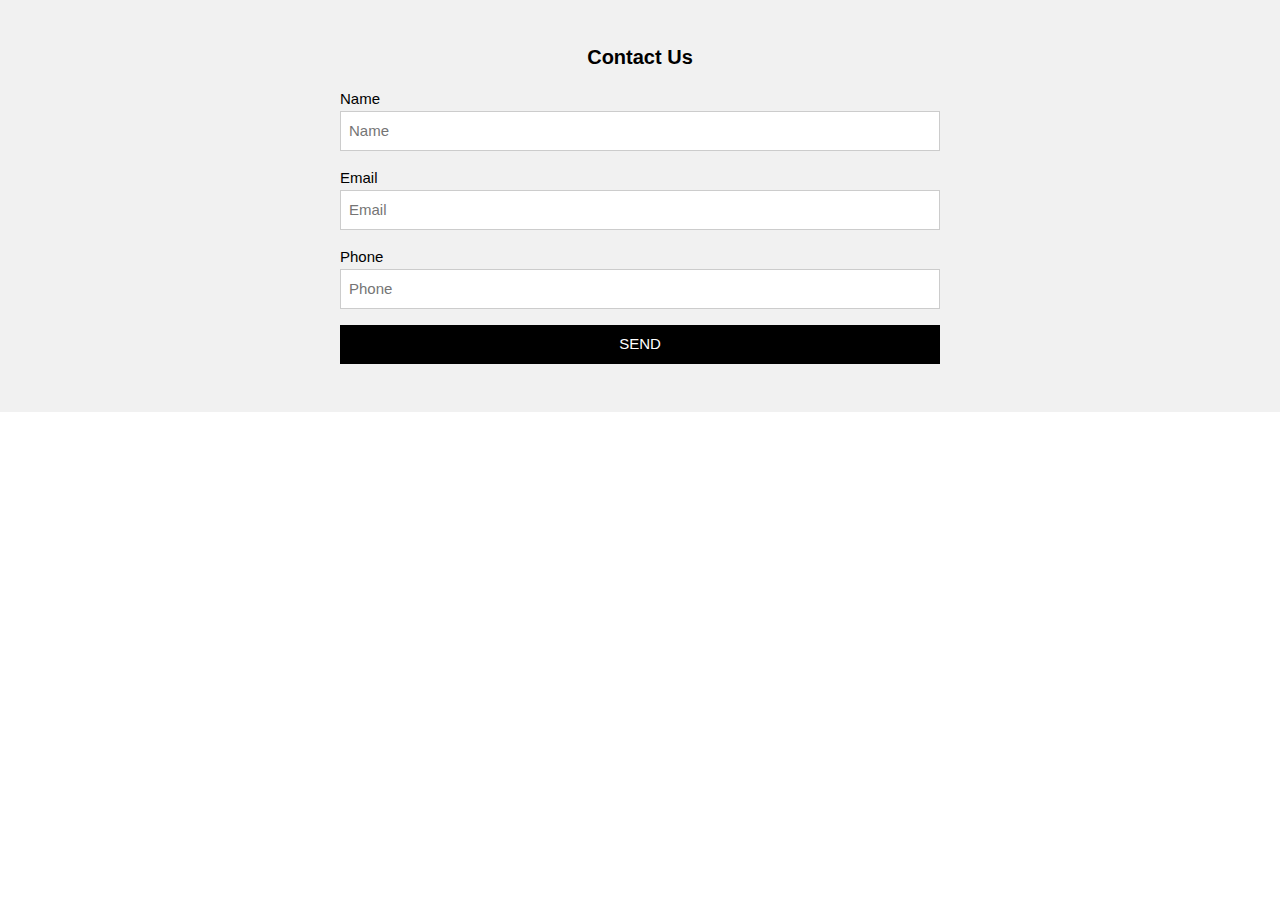
<file: Contact form.html>
<!DOCTYPE html>
<html>
<head>
<title>Zero Budget Club - Free Website Template</title>
<meta charset="UTF-8">
<meta name="viewport" content="width=device-width, initial-scale=1">
<link rel="stylesheet" href="https://www.w3schools.com/w3css/4/w3.css">
<link rel="stylesheet" href="https://fonts.googleapis.com/css?family=Lato">
<link rel="stylesheet" href="https://cdnjs.cloudflare.com/ajax/libs/font-awesome/4.7.0/css/font-awesome.min.css">

</head>
<body>
    

<!-- Start Contact Section -->
 <div class="w3-container w3-light-grey w3-padding-32 w3-padding-large" id="contact">
  <div class="w3-content" style="max-width:600px">
    <h4 class="w3-center"><b>Contact Us</b></h4>

    <script type="text/javascript">var submitted=false;</script>
    
    <!--Update the URL for thank you page on form submit -->
    <iframe name="hidden_iframe" id="hidden_iframe" style="display:none;"      
    onload="if(submitted) {window.location='http://zerobudget.club/';}"></iframe> 
    
    <!-- Update the Google forms URL in action-->
    <form action="https://docs.google.com/forms/u/0/d/e/1FAIpQLSf3MxvdPpQKnNzKbWt_6qDtIqxOV5NfWB3h8UTe9I45oNgpiw/formResponse" method="post" target="hidden_iframe" onsubmit="return validateForm(); ">

      
      <div class="w3-section">
        <label>Name</label>
        <input class="w3-input w3-border" type="text" placeholder="Name" id="name" required name="entry.1130011888">
      </div>
      <div class="w3-section">
        <label>Email</label>
        <input class="w3-input w3-border" type="text" placeholder="Email" id="email" required name="entry.2108887737">
      </div>
      <div class="w3-section">
        <label>Phone</label>
        <input class="w3-input w3-border" type="text" placeholder="Phone" id="phone" required name="entry.51206434">
      </div>

      <div class="w3-section">
        <button class="w3-button w3-block w3-black w3-margin-bottom" type="submit">SEND</button>
      </div>
    </form>
</div>
</div>
    <script type="text/javascript">
    function validateName() {
            var name = document.getElementById('name').value;
            if(name.length == 0) {
              alert("Name can't be blank") ;
              return false;

            }
            if (!name.match(/^[a-zA-Z]{3,}(?: [a-zA-Z]+){0,2}$/)) {
              alert("Please enter your correct name") ;//Validation Message
              return false;
            }
            return true;
          }

          function validatePhone() {
            var phone = document.getElementById('phone').value;
            if(phone.length == 0) {
              alert("Phone number can't be blank") ;//Validation Message
              return false;
            }

            if(!phone.match(/^[0]?[789]\d{9}$/)) {
             alert("Please enter a correct phone number") ;//Validation Message
             return false;
           }

           return true;

         }

         function validateEmail () {

          var email = document.getElementById('email').value;
          if(email.length == 0) {
            alert("Email can't be blank") ;//Validation Message
            return false;

          }

          if(!email.match(/^[A-Za-z\._\-[0-9]*[@][A-Za-z]*[\.][a-z]{2,4}$/)) {
            alert("Please enter a correct email address") ;//Validation Message
            return false;

          }

          return true;

        }


        function validateForm() {
          if (!validateName() || !validatePhone() || !validateEmail()) {

            alert("Form not submitted");//Validation Message
            return false;
          }
          else {
            submitted=true;
            return true;
          }
        }
        </script>

<!-- End Contact Section -->
            
</body>
</html>
</file>
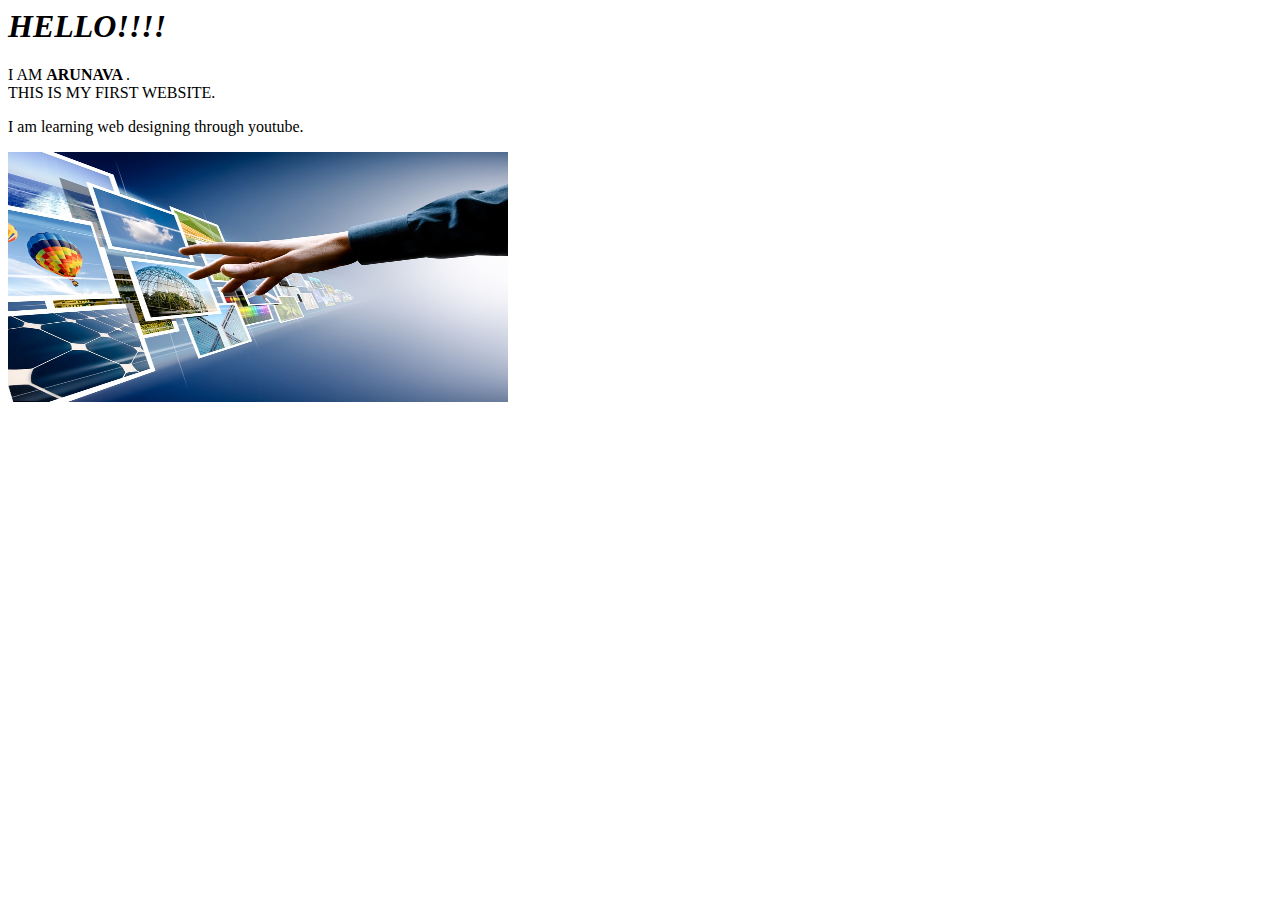
<file: webpage.html>
<html>

	<head>
		<title>ARUNAVA</title>
	</head>


	<body>
		<h1> <em> HELLO!!!! </em> </h1>	
		<p>I AM <strong> ARUNAVA </strong>. <br /> THIS IS MY FIRST WEBSITE.</p>	
		<p>I am learning web designing through youtube.</p>
		<img src="twmg-website-designers-sydney.jpg" HEIGHT="250" WIDTH="500" /img>
	</body>

</html>
</file>
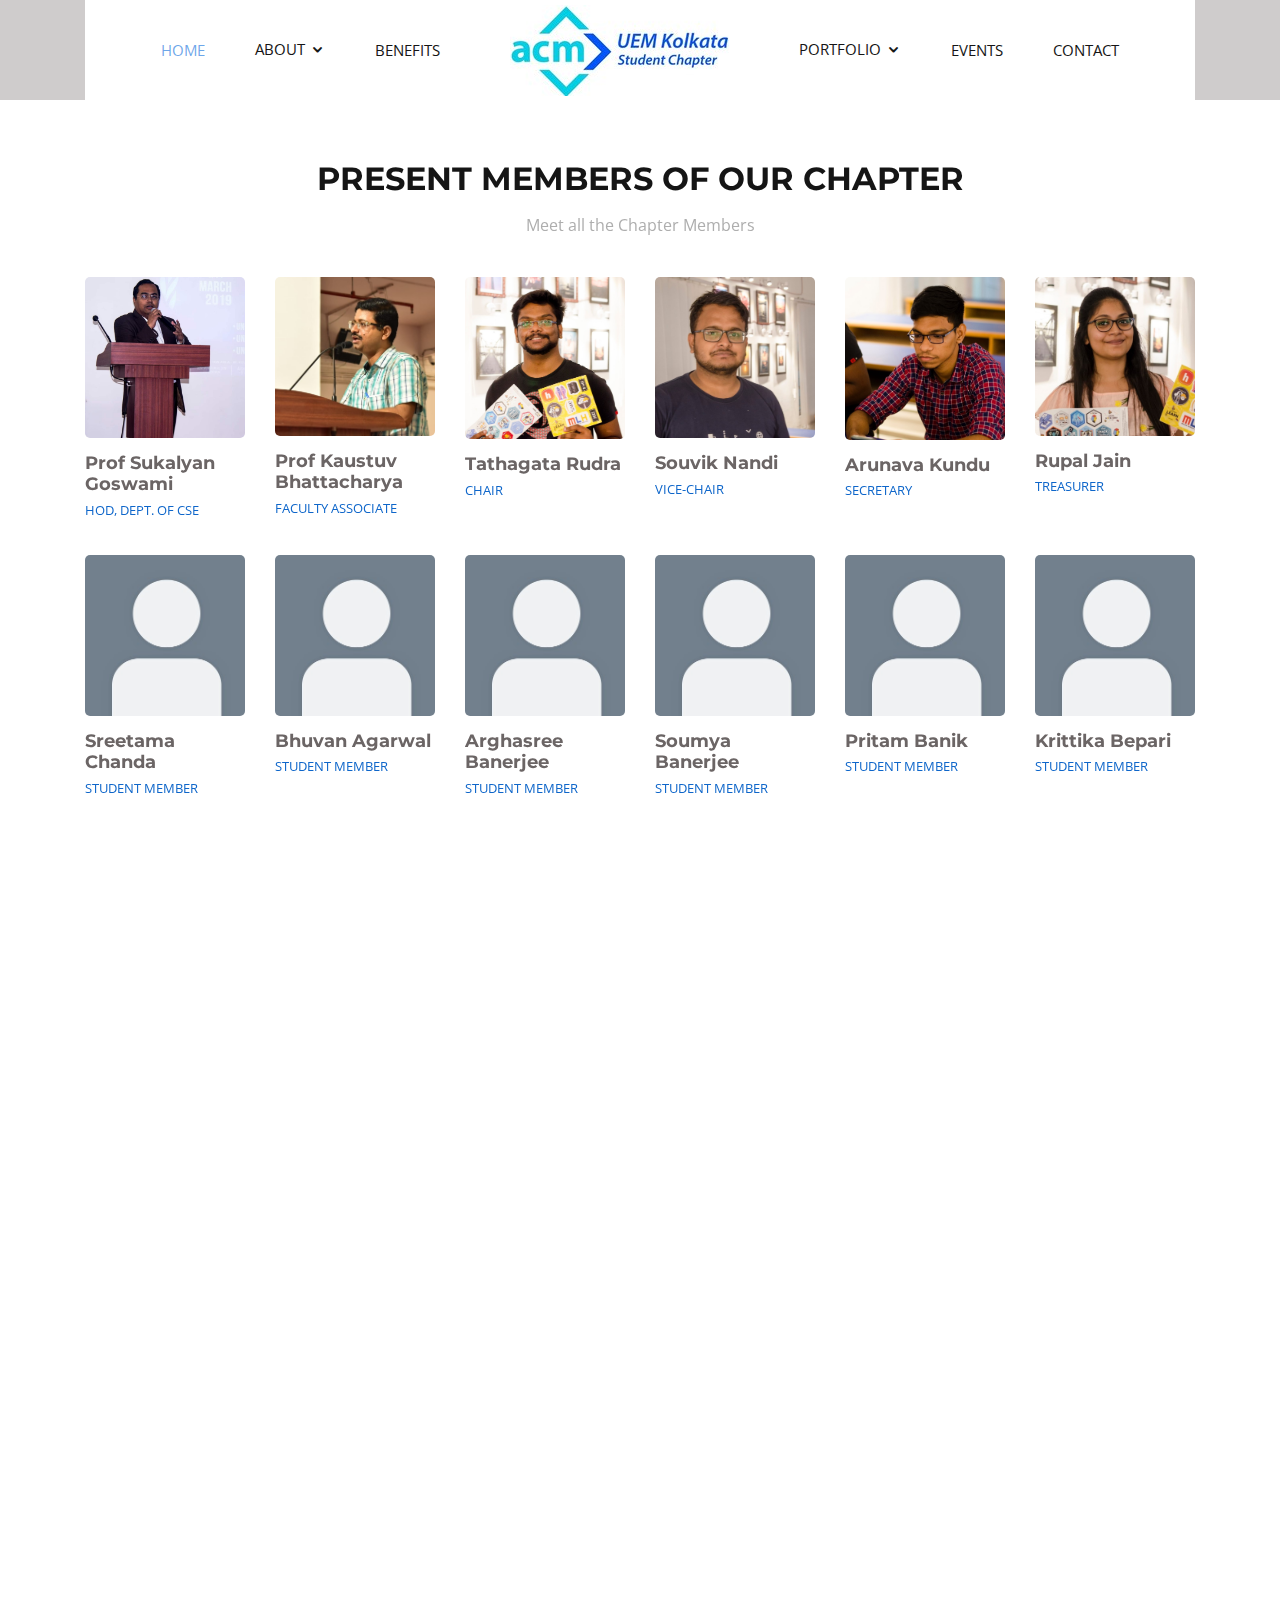
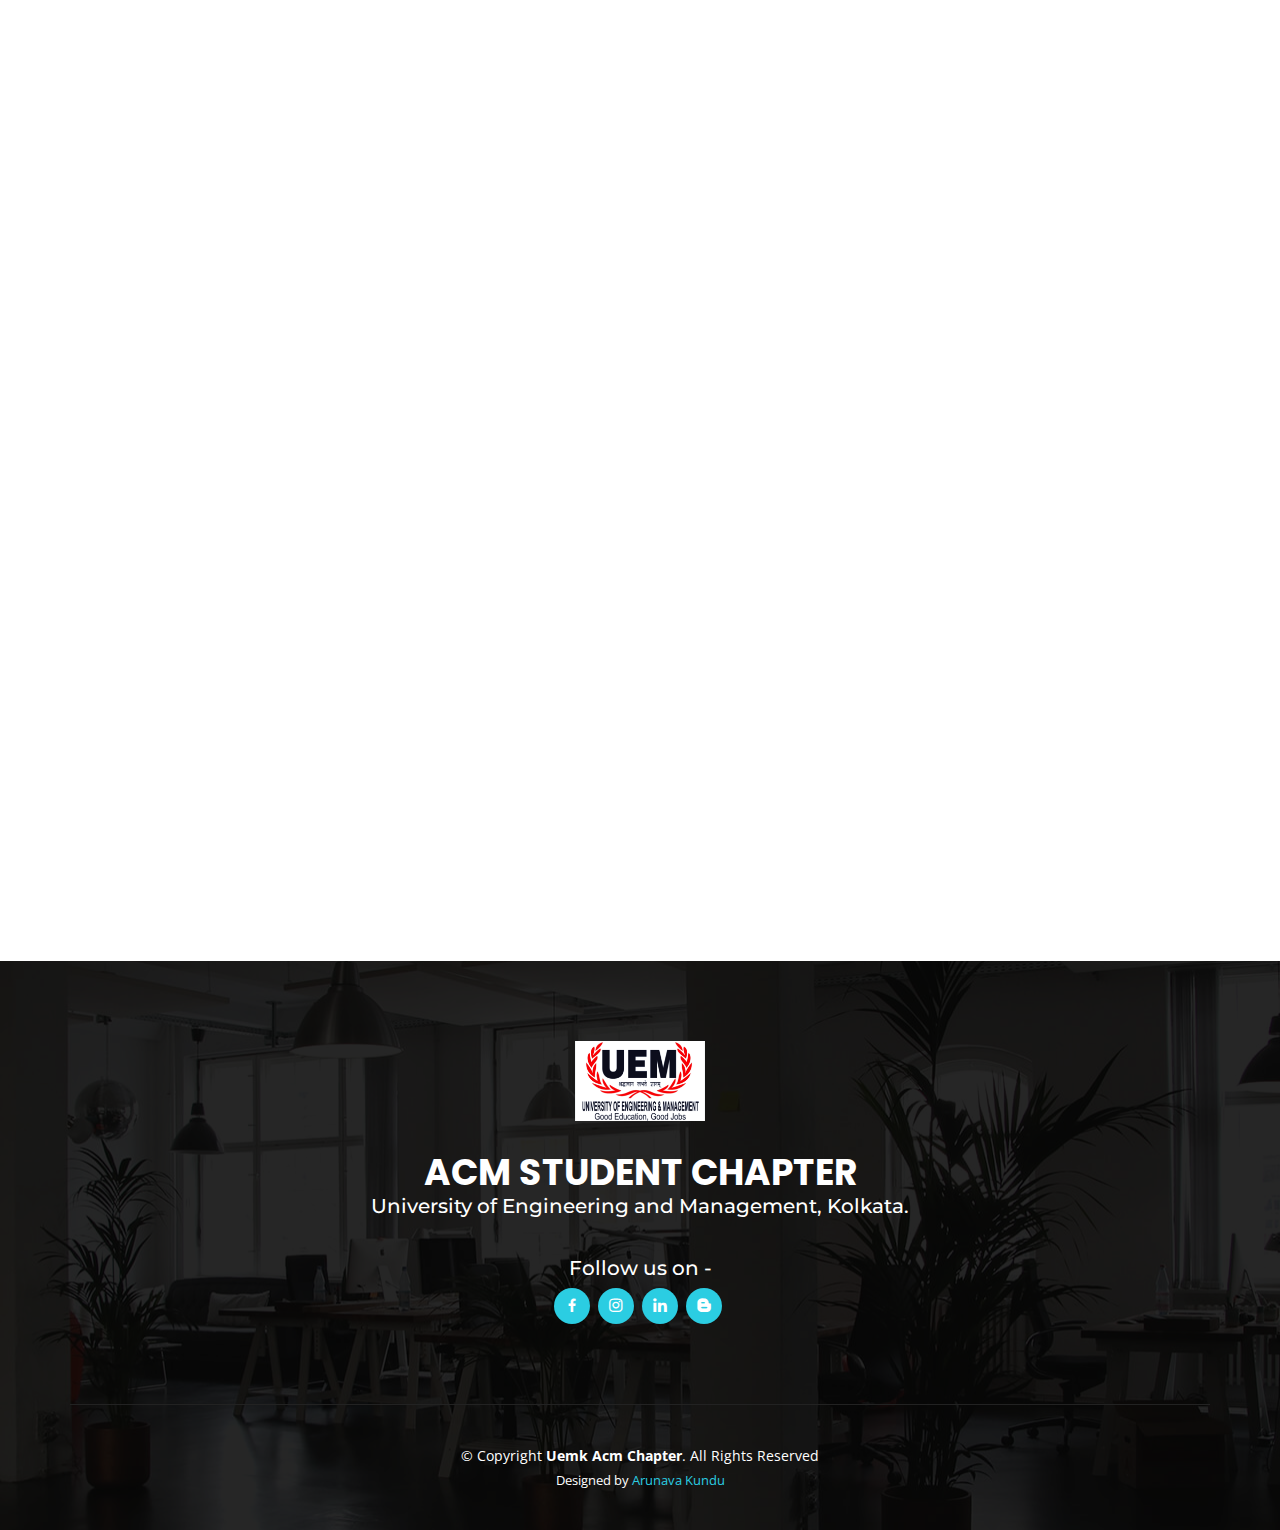
<file: uemkacm/members.html>
<!DOCTYPE html>
<html lang="en">

<head>
  <meta charset="utf-8">
  <meta content="width=device-width, initial-scale=1.0" name="viewport">

  <title>ACM-UEMK student chapter</title>
  <meta content="" name="descriptison">
  <meta content="" name="keywords">

  <!-- Favicons -->
  <link href="assets/img/uem_logo.png" rel="icon">
  <link href="assets/img/uem_logo.png" rel="apple-touch-icon">

  <!-- Google Fonts -->
  <link href="https://fonts.googleapis.com/css?family=Open+Sans:300,300i,400,400i,600,600i,700,700i|Montserrat:300,300i,400,400i,500,500i,600,600i,700,700i|Poppins:300,300i,400,400i,500,500i,600,600i,700,700i" rel="stylesheet">

  <!-- Vendor CSS Files -->
  <link href="assets/vendor/bootstrap/css/bootstrap.min.css" rel="stylesheet">
  <link href="assets/vendor/icofont/icofont.min.css" rel="stylesheet">
  <link href="assets/vendor/boxicons/css/boxicons.min.css" rel="stylesheet">
  <link href="assets/vendor/venobox/venobox.css" rel="stylesheet">
  <link href="assets/vendor/owl.carousel/assets/owl.carousel.min.css" rel="stylesheet">
  <link href="assets/vendor/aos/aos.css" rel="stylesheet">

  <!-- Template Main CSS File -->
  <link href="assets/css/style.css" rel="stylesheet">

  
</head>

<body>
  <!-- ======= Header ======= -->
  <header id="header" class="d-flex align-items-center">
    <div class="container">

      <!-- The main logo is shown in mobile version only. The centered nav-logo in nav menu is displayed in desktop view  -->
      <div class="logo d-block d-lg-none">
        <a href="index.html"><img src="assets/img/uemk_acm_logo.ico" alt="" class="img-fluid"></a>
      </div>
      <!-- .nav-menu -->
      <nav class="nav-menu d-none d-lg-block">
        <ul class="nav-inner">
          <li class="active"><a href="index.html#hero">Home</a></li>
          <li class="drop-down"><a href="">About</a>
            <ul>
              <li><a href="index.html#about">About Us</a></li>
              <li><a href="index.html#team">Team</a></li>
            </ul>
          </li>
          <li><a href="index.html#services">Benefits</a></li>

          <li class="nav-logo"><a href="index.html"><img src="assets/img/uemk_acm_logo.ico" alt="" class="img-fluid"></a></li>

          <li class="drop-down"><a href="">Portfolio</a>
            <ul>
              <li><a href="index.html#blogs">Blogs</a></li>
              <li><a href="index.html#portfolio">Gallery</a></li>
            </ul>
          </li>
          <li><a href="index.html#pricing">Events</a></li>
          <li><a href="index.html#contact">Contact</a></li>

        </ul>
      </nav><!-- .nav-menu -->

    </div>
  </header><!-- End Header -->

  <main id="main">
    
    <!-- ======= Team Section ======= -->
    <section id="team" class="team">
      <div class="container">

        <div class="section-title" data-aos="fade-up">
          <h2>PRESENT MEMBERS OF OUR CHAPTER</h2>
          <p>Meet all the Chapter Members</p>
        </div>

        <div class="row">

            <div class="col-lg-2 col-md-3 d-flex align-items-stretch">
                <div class="member" data-aos="zoom-in">
                  <div class="member-img">
                    <img src="assets/img/team/hod.jpg" class="img-fluid" alt="">
                  </div>
                  <div class="member-info">
                    <h4>Prof Sukalyan Goswami</h4>
                    <span>HOD, Dept. of CSE</span>
                  </div>
                </div>
              </div>

          <div class="col-lg-2 col-md-3 d-flex align-items-stretch">
            <div class="member" data-aos="zoom-in">
              <div class="member-img">
                <img src="assets/img/members/present/team-1.jpg" class="img-fluid" alt="">
              </div>
              <div class="member-info">
                <h4>Prof Kaustuv Bhattacharya</h4>
                <span>Faculty Associate</span>
              </div>
            </div>
          </div>

          <div class="col-lg-2 col-md-3 d-flex align-items-stretch">
            <div class="member" data-aos="zoom-in" data-aos-delay="100">
              <div class="member-img">
                <img src="assets/img/members/present/team-2.jpg" class="img-fluid" alt="">
              </div>
              <div class="member-info">
                <h4>Tathagata Rudra</h4>
                <span>Chair</span>
              </div>
            </div>
          </div>

          <div class="col-lg-2 col-md-3 d-flex align-items-stretch">
            <div class="member" data-aos="zoom-in" data-aos-delay="200">
              <div class="member-img">
                <img src="assets/img/members/present/team-3.jpeg" class="img-fluid" alt="">
              </div>
              <div class="member-info">
                <h4>Souvik Nandi</h4>
                <span>Vice-Chair</span>
              </div>
            </div>
          </div>

          <div class="col-lg-2 col-md-3 d-flex align-items-stretch">
            <div class="member" data-aos="zoom-in" data-aos-delay="200">
              <div class="member-img">
                <img src="assets/img/members/present/team-4.jpeg" class="img-fluid" alt="">
              </div>
              <div class="member-info">
                <h4>Arunava Kundu</h4>
                <span>Secretary</span>
              </div>
            </div>
          </div>

          <div class="col-lg-2 col-md-3 d-flex align-items-stretch">
            <div class="member" data-aos="zoom-in" data-aos-delay="200">
              <div class="member-img">
                <img src="assets/img/members/present/team-5.jpg" class="img-fluid" alt="">
              </div>
              <div class="member-info">
                <h4>Rupal Jain</h4>
                <span>Treasurer</span>
              </div>
            </div>
          </div>

          <div class="col-lg-2 col-md-3 d-flex align-items-stretch">
            <div class="member" data-aos="zoom-in" data-aos-delay="200">
              <div class="member-img">
                <img src="assets/img/members/present/demo.jpg" class="img-fluid" alt="">
              </div>
              <div class="member-info">
                <h4>Sreetama Chanda</h4>
                <span>Student Member</span>
              </div>
            </div>
          </div>

          <div class="col-lg-2 col-md-3 d-flex align-items-stretch">
            <div class="member" data-aos="zoom-in" data-aos-delay="200">
              <div class="member-img">
                <img src="assets/img/members/present/demo.jpg" class="img-fluid" alt="">
              </div>
              <div class="member-info">
                <h4>Bhuvan Agarwal</h4>
                <span>Student Member</span>
              </div>
            </div>
          </div>

          <div class="col-lg-2 col-md-3 d-flex align-items-stretch">
            <div class="member" data-aos="zoom-in" data-aos-delay="200">
              <div class="member-img">
                <img src="assets/img/members/present/demo.jpg" class="img-fluid" alt="">
              </div>
              <div class="member-info">
                <h4>Arghasree Banerjee</h4>
                <span>Student Member</span>
              </div>
            </div>
          </div>

          <div class="col-lg-2 col-md-3 d-flex align-items-stretch">
            <div class="member" data-aos="zoom-in" data-aos-delay="200">
              <div class="member-img">
                <img src="assets/img/members/present/demo.jpg" class="img-fluid" alt="">
              </div>
              <div class="member-info">
                <h4>Soumya Banerjee</h4>
                <span>Student Member</span>
              </div>
            </div>
          </div>

          <div class="col-lg-2 col-md-3 d-flex align-items-stretch">
            <div class="member" data-aos="zoom-in" data-aos-delay="200">
              <div class="member-img">
                <img src="assets/img/members/present/demo.jpg" class="img-fluid" alt="">
              </div>
              <div class="member-info">
                <h4>Pritam Banik</h4>
                <span>Student Member</span>
              </div>
            </div>
          </div>

          <div class="col-lg-2 col-md-3 d-flex align-items-stretch">
            <div class="member" data-aos="zoom-in" data-aos-delay="200">
              <div class="member-img">
                <img src="assets/img/members/present/demo.jpg" class="img-fluid" alt="">
              </div>
              <div class="member-info">
                <h4>Krittika Bepari</h4>
                <span>Student Member</span>
              </div>
            </div>
          </div>

          <div class="col-lg-2 col-md-3 d-flex align-items-stretch">
            <div class="member" data-aos="zoom-in" data-aos-delay="200">
              <div class="member-img">
                <img src="assets/img/members/present/demo.jpg" class="img-fluid" alt="">
              </div>
              <div class="member-info">
                <h4>Arnab Bhowmick</h4>
                <span>Student Member</span>
              </div>
            </div>
          </div>

          <div class="col-lg-2 col-md-3 d-flex align-items-stretch">
            <div class="member" data-aos="zoom-in" data-aos-delay="200">
              <div class="member-img">
                <img src="assets/img/members/present/demo.jpg" class="img-fluid" alt="">
              </div>
              <div class="member-info">
                <h4>Sandip Das</h4>
                <span>Student Member</span>
              </div>
            </div>
          </div>

          <div class="col-lg-2 col-md-3 d-flex align-items-stretch">
            <div class="member" data-aos="zoom-in" data-aos-delay="200">
              <div class="member-img">
                <img src="assets/img/members/present/demo.jpg" class="img-fluid" alt="">
              </div>
              <div class="member-info">
                <h4>Nabanita Dasgupta</h4>
                <span>Student Member</span>
              </div>
            </div>
          </div>

          <div class="col-lg-2 col-md-3 d-flex align-items-stretch">
            <div class="member" data-aos="zoom-in" data-aos-delay="200">
              <div class="member-img">
                <img src="assets/img/members/present/demo.jpg" class="img-fluid" alt="">
              </div>
              <div class="member-info">
                <h4>Nilesh Dutta</h4>
                <span>Student Member</span>
              </div>
            </div>
          </div>

          <div class="col-lg-2 col-md-3 d-flex align-items-stretch">
            <div class="member" data-aos="zoom-in" data-aos-delay="200">
              <div class="member-img">
                <img src="assets/img/members/present/demo.jpg" class="img-fluid" alt="">
              </div>
              <div class="member-info">
                <h4>Sabyasachi Ganguly</h4>
                <span>Student Member</span>
              </div>
            </div>
          </div>

          <div class="col-lg-2 col-md-3 d-flex align-items-stretch">
            <div class="member" data-aos="zoom-in" data-aos-delay="200">
              <div class="member-img">
                <img src="assets/img/members/present/demo.jpg" class="img-fluid" alt="">
              </div>
              <div class="member-info">
                <h4>Kushankur Ghosh</h4>
                <span>Student Member</span>
              </div>
            </div>
          </div>

          <div class="col-lg-2 col-md-3 d-flex align-items-stretch">
            <div class="member" data-aos="zoom-in" data-aos-delay="200">
              <div class="member-img">
                <img src="assets/img/members/present/demo.jpg" class="img-fluid" alt="">
              </div>
              <div class="member-info">
                <h4>Soumya Ghosh</h4>
                <span>Student Member</span>
              </div>
            </div>
          </div>

          <div class="col-lg-2 col-md-3 d-flex align-items-stretch">
            <div class="member" data-aos="zoom-in" data-aos-delay="200">
              <div class="member-img">
                <img src="assets/img/members/present/demo.jpg" class="img-fluid" alt="">
              </div>
              <div class="member-info">
                <h4>Pratik Goel</h4>
                <span>Student Member</span>
              </div>
            </div>
          </div>

          <div class="col-lg-2 col-md-3 d-flex align-items-stretch">
            <div class="member" data-aos="zoom-in" data-aos-delay="200">
              <div class="member-img">
                <img src="assets/img/members/present/demo.jpg" class="img-fluid" alt="">
              </div>
              <div class="member-info">
                <h4>Priti Gupta</h4>
                <span>Student Member</span>
              </div>
            </div>
          </div>

          <div class="col-lg-2 col-md-3 d-flex align-items-stretch">
            <div class="member" data-aos="zoom-in" data-aos-delay="200">
              <div class="member-img">
                <img src="assets/img/members/present/demo.jpg" class="img-fluid" alt="">
              </div>
              <div class="member-info">
                <h4>Aditya Gupta</h4>
                <span>Student Member</span>
              </div>
            </div>
          </div>

          <div class="col-lg-2 col-md-3 d-flex align-items-stretch">
            <div class="member" data-aos="zoom-in" data-aos-delay="200">
              <div class="member-img">
                <img src="assets/img/members/present/demo.jpg" class="img-fluid" alt="">
              </div>
              <div class="member-info">
                <h4>Sohan Halder</h4>
                <span>Student Member</span>
              </div>
            </div>
          </div>

          <div class="col-lg-2 col-md-3 d-flex align-items-stretch">
            <div class="member" data-aos="zoom-in" data-aos-delay="200">
              <div class="member-img">
                <img src="assets/img/members/present/demo.jpg" class="img-fluid" alt="">
              </div>
              <div class="member-info">
                <h4>Spandan Karmakar</h4>
                <span>Student Member</span>
              </div>
            </div>
          </div>

          <div class="col-lg-2 col-md-3 d-flex align-items-stretch">
            <div class="member" data-aos="zoom-in" data-aos-delay="200">
              <div class="member-img">
                <img src="assets/img/members/present/demo.jpg" class="img-fluid" alt="">
              </div>
              <div class="member-info">
                <h4>Dibyadarshi Kashyap</h4>
                <span>Student Member</span>
              </div>
            </div>
          </div>

          <div class="col-lg-2 col-md-3 d-flex align-items-stretch">
            <div class="member" data-aos="zoom-in" data-aos-delay="200">
              <div class="member-img">
                <img src="assets/img/members/present/demo.jpg" class="img-fluid" alt="">
              </div>
              <div class="member-info">
                <h4>Sonu Kumar</h4>
                <span>Student Member</span>
              </div>
            </div>
          </div>

          <div class="col-lg-2 col-md-3 d-flex align-items-stretch">
            <div class="member" data-aos="zoom-in" data-aos-delay="200">
              <div class="member-img">
                <img src="assets/img/members/present/demo.jpg" class="img-fluid" alt="">
              </div>
              <div class="member-info">
                <h4>Vijay Kumar</h4>
                <span>Student Member</span>
              </div>
            </div>
          </div>

          <div class="col-lg-2 col-md-3 d-flex align-items-stretch">
            <div class="member" data-aos="zoom-in" data-aos-delay="200">
              <div class="member-img">
                <img src="assets/img/members/present/demo.jpg" class="img-fluid" alt="">
              </div>
              <div class="member-info">
                <h4>Rukmini Mukhopadhay</h4>
                <span>Student Member</span>
              </div>
            </div>
          </div>

          <div class="col-lg-2 col-md-3 d-flex align-items-stretch">
            <div class="member" data-aos="zoom-in" data-aos-delay="200">
              <div class="member-img">
                <img src="assets/img/members/present/demo.jpg" class="img-fluid" alt="">
              </div>
              <div class="member-info">
                <h4>Jagjeet Radhawa</h4>
                <span>Student Member</span>
              </div>
            </div>
          </div>

          <div class="col-lg-2 col-md-3 d-flex align-items-stretch">
            <div class="member" data-aos="zoom-in" data-aos-delay="200">
              <div class="member-img">
                <img src="assets/img/members/present/demo.jpg" class="img-fluid" alt="">
              </div>
              <div class="member-info">
                <h4>Bipasha Roy</h4>
                <span>Student Member</span>
              </div>
            </div>
          </div>

          <div class="col-lg-2 col-md-3 d-flex align-items-stretch">
            <div class="member" data-aos="zoom-in" data-aos-delay="200">
              <div class="member-img">
                <img src="assets/img/members/present/demo.jpg" class="img-fluid" alt="">
              </div>
              <div class="member-info">
                <h4>Riya Sarkar</h4>
                <span>Student Member</span>
              </div>
            </div>
          </div>

          <div class="col-lg-2 col-md-3 d-flex align-items-stretch">
            <div class="member" data-aos="zoom-in" data-aos-delay="200">
              <div class="member-img">
                <img src="assets/img/members/present/demo.jpg" class="img-fluid" alt="">
              </div>
              <div class="member-info">
                <h4>Pathikrit Sarkar</h4>
                <span>Student Member</span>
              </div>
            </div>
          </div>

          <div class="col-lg-2 col-md-3 d-flex align-items-stretch">
            <div class="member" data-aos="zoom-in" data-aos-delay="200">
              <div class="member-img">
                <img src="assets/img/members/present/demo.jpg" class="img-fluid" alt="">
              </div>
              <div class="member-info">
                <h4>Shehasis Sarkar</h4>
                <span>Student Member</span>
              </div>
            </div>
          </div>

          <div class="col-lg-2 col-md-3 d-flex align-items-stretch">
            <div class="member" data-aos="zoom-in" data-aos-delay="200">
              <div class="member-img">
                <img src="assets/img/members/present/demo.jpg" class="img-fluid" alt="">
              </div>
              <div class="member-info">
                <h4>Saptaparna Sinha</h4>
                <span>Student Member</span>
              </div>
            </div>
          </div>
        </div>
        </div>
    </section>


    <!---PAST MEMBERS OF OUR CHAPTERS WHO HAVE VALUEABLE CONTRIBUTIONS TOWARDS THE CHAPTER--->

    <section id="team" class="team">
        <div class="container" background = "smoke">
          <div class="section-title" data-aos="fade-up">
            <h2>PAST MEMBERS OF OUR CHAPTER WHO HAVE VALUEABLE CONTRIBUTIONS</h2>
            <p>Meet the Past Chapter Members</p>
          </div>
  
          <div class="row">
  
            <div class="col-lg-2 col-md-3 d-flex align-items-stretch">
              <div class="member" data-aos="zoom-in">
                <div class="member-img">
                  <img src="assets/img/members/past/demo.png" class="img-fluid" alt="">
                </div>
                <div class="member-info">
                  <h4>Sourav Nandi</h4>
                  <span>Chair(2018-19)</span>
                </div>
              </div>
            </div>
  
            <div class="col-lg-2 col-md-3 d-flex align-items-stretch">
              <div class="member" data-aos="zoom-in" data-aos-delay="100">
                <div class="member-img">
                  <img src="assets/img/members/past/demo.png" class="img-fluid" alt="">
                </div>
                <div class="member-info">
                  <h4>Rocky Rizwan</h4>
                  <span>Vice-Chair(2018-19)</span>
                </div>
              </div>
            </div>
  
            <div class="col-lg-2 col-md-3 d-flex align-items-stretch">
              <div class="member" data-aos="zoom-in" data-aos-delay="200">
                <div class="member-img">
                  <img src="assets/img/members/past/demo.png" class="img-fluid" alt="">
                </div>
                <div class="member-info">
                  <h4>Tamarani Saha</h4>
                  <span>Treasurer(2018-19)</span>
                </div>
              </div>
            </div>




        </div>

      </div>
    </section><!-- End Team Section -->

  </main><!-- End #main -->

  <!-- ======= Footer ======= -->
  <footer id="footer">

    <div class="footer-top">

      <div class="container">

        <div class="row justify-content-center">
          <div class="col-lg-6">
            <a href="#header" class="scrollto footer-logo"><img src="assets/img/footer_logo.ico" alt=""></a>
            <h3>ACM STUDENT CHAPTER</h3>
            <h5>University of Engineering and Management, Kolkata.</h5>
          </div>
        </div>

        <div class="social-links">
          <h5>Follow us on - </h5>
          <a href="https://www.facebook.com/acmuemk/" class="facebook"><i class="bx bxl-facebook"></i></a>
          <a href="https://www.instagram.com/uemkacm/" class="instagram"><i class="bx bxl-instagram"></i></a>
          <a href="https://www.linkedin.com/company/uem-kolkata-acm/?viewAsMember=true" class="linkedin"><i class="bx bxl-linkedin"></i></a>
          <a href="http://uemkacm.blogspot.com/" class="blogs"><i class="bx bxl-blogger"></i></a>
        </div>

      </div>
    </div>

    <div class="container footer-bottom clearfix">
      <div class="copyright">
        &copy; Copyright <strong><span>Uemk Acm Chapter</span></strong>. All Rights Reserved
      </div>
      <div class="credits">
        Designed by <a href="#">Arunava Kundu</a>
      </div>
    </div>
  </footer><!-- End Footer -->

  <a href="#" class="back-to-top"><i class="icofont-simple-up"></i></a>

  <!-- Vendor JS Files -->
  <script src="assets/vendor/jquery/jquery.min.js"></script>
  <script src="assets/vendor/bootstrap/js/bootstrap.bundle.min.js"></script>
  <script src="assets/vendor/jquery.easing/jquery.easing.min.js"></script>
  <script src="assets/vendor/php-email-form/validate.js"></script>
  <script src="assets/vendor/jquery-sticky/jquery.sticky.js"></script>
  <script src="assets/vendor/venobox/venobox.min.js"></script>
  <script src="assets/vendor/isotope-layout/isotope.pkgd.min.js"></script>
  <script src="assets/vendor/owl.carousel/owl.carousel.min.js"></script>
  <script src="assets/vendor/aos/aos.js"></script>

  <!-- Template Main JS File -->
  <script src="assets/js/main.js"></script>

</body>

</html>
</file>
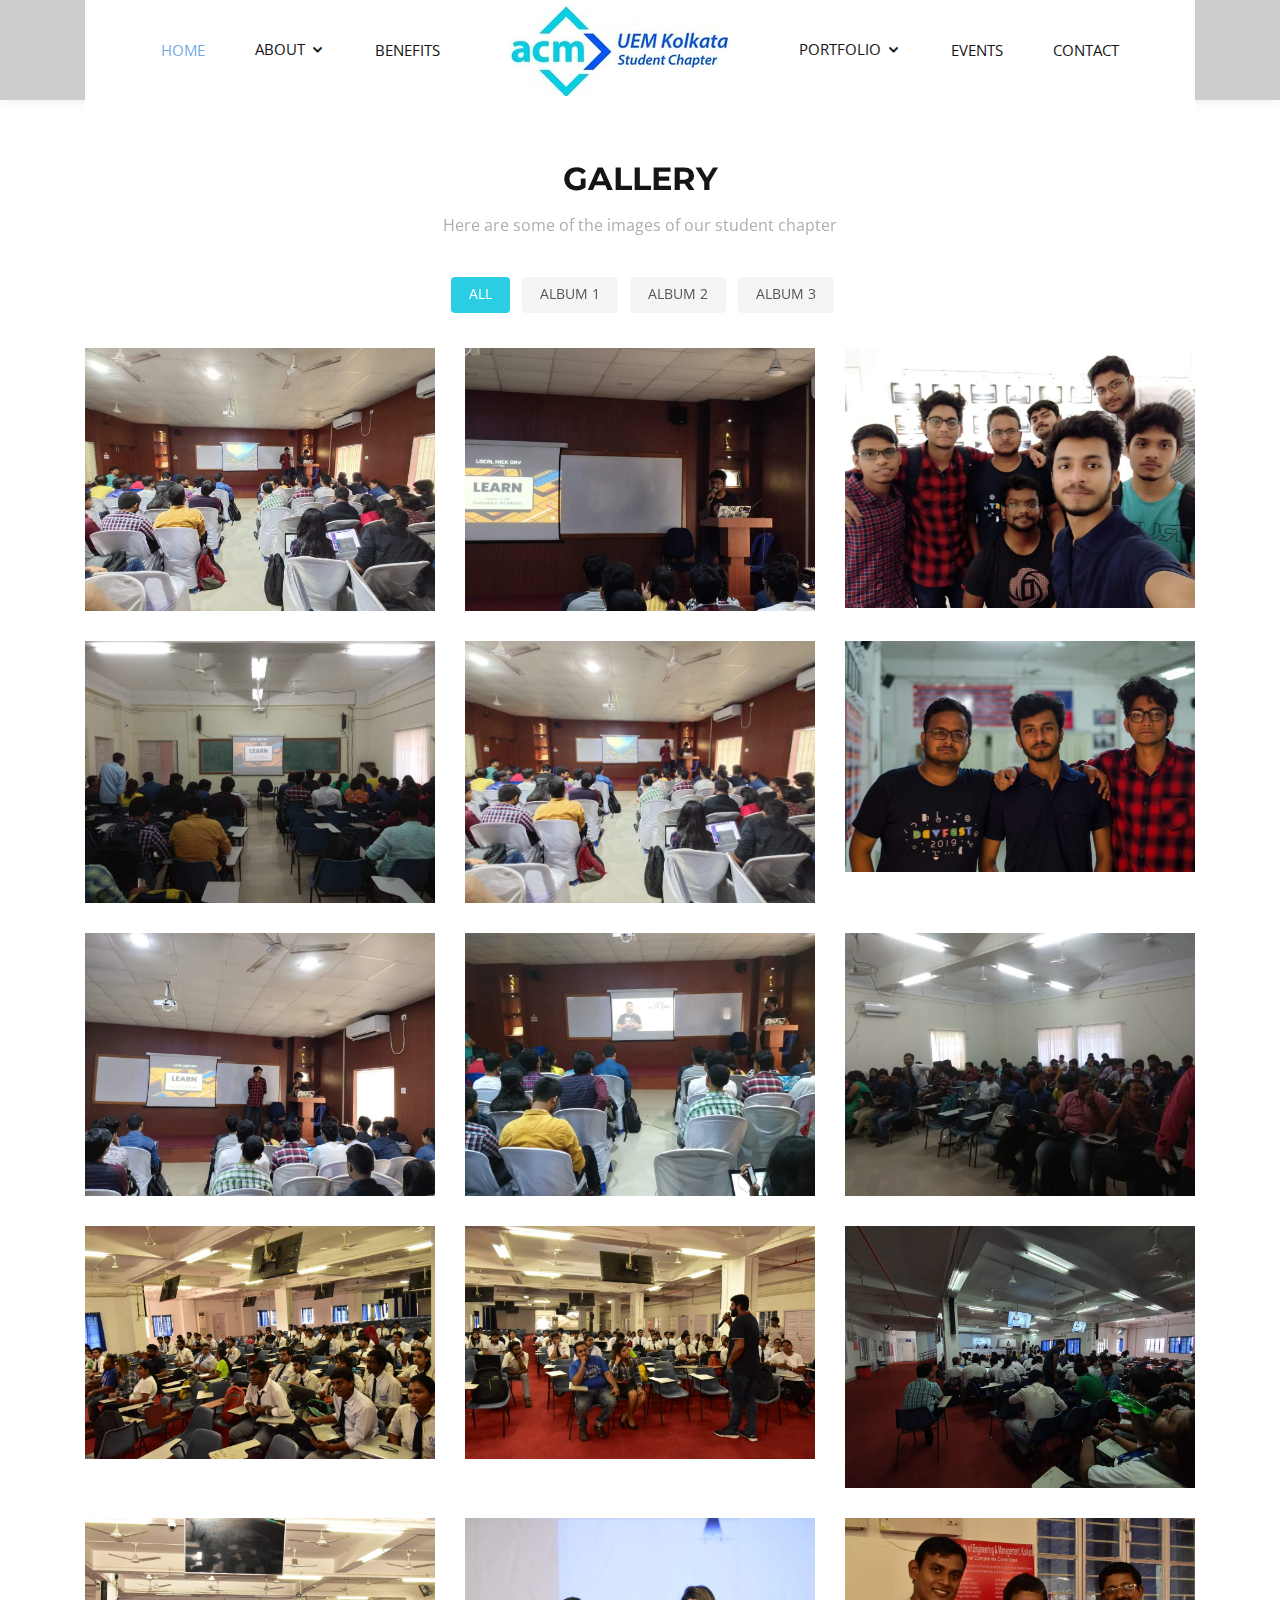
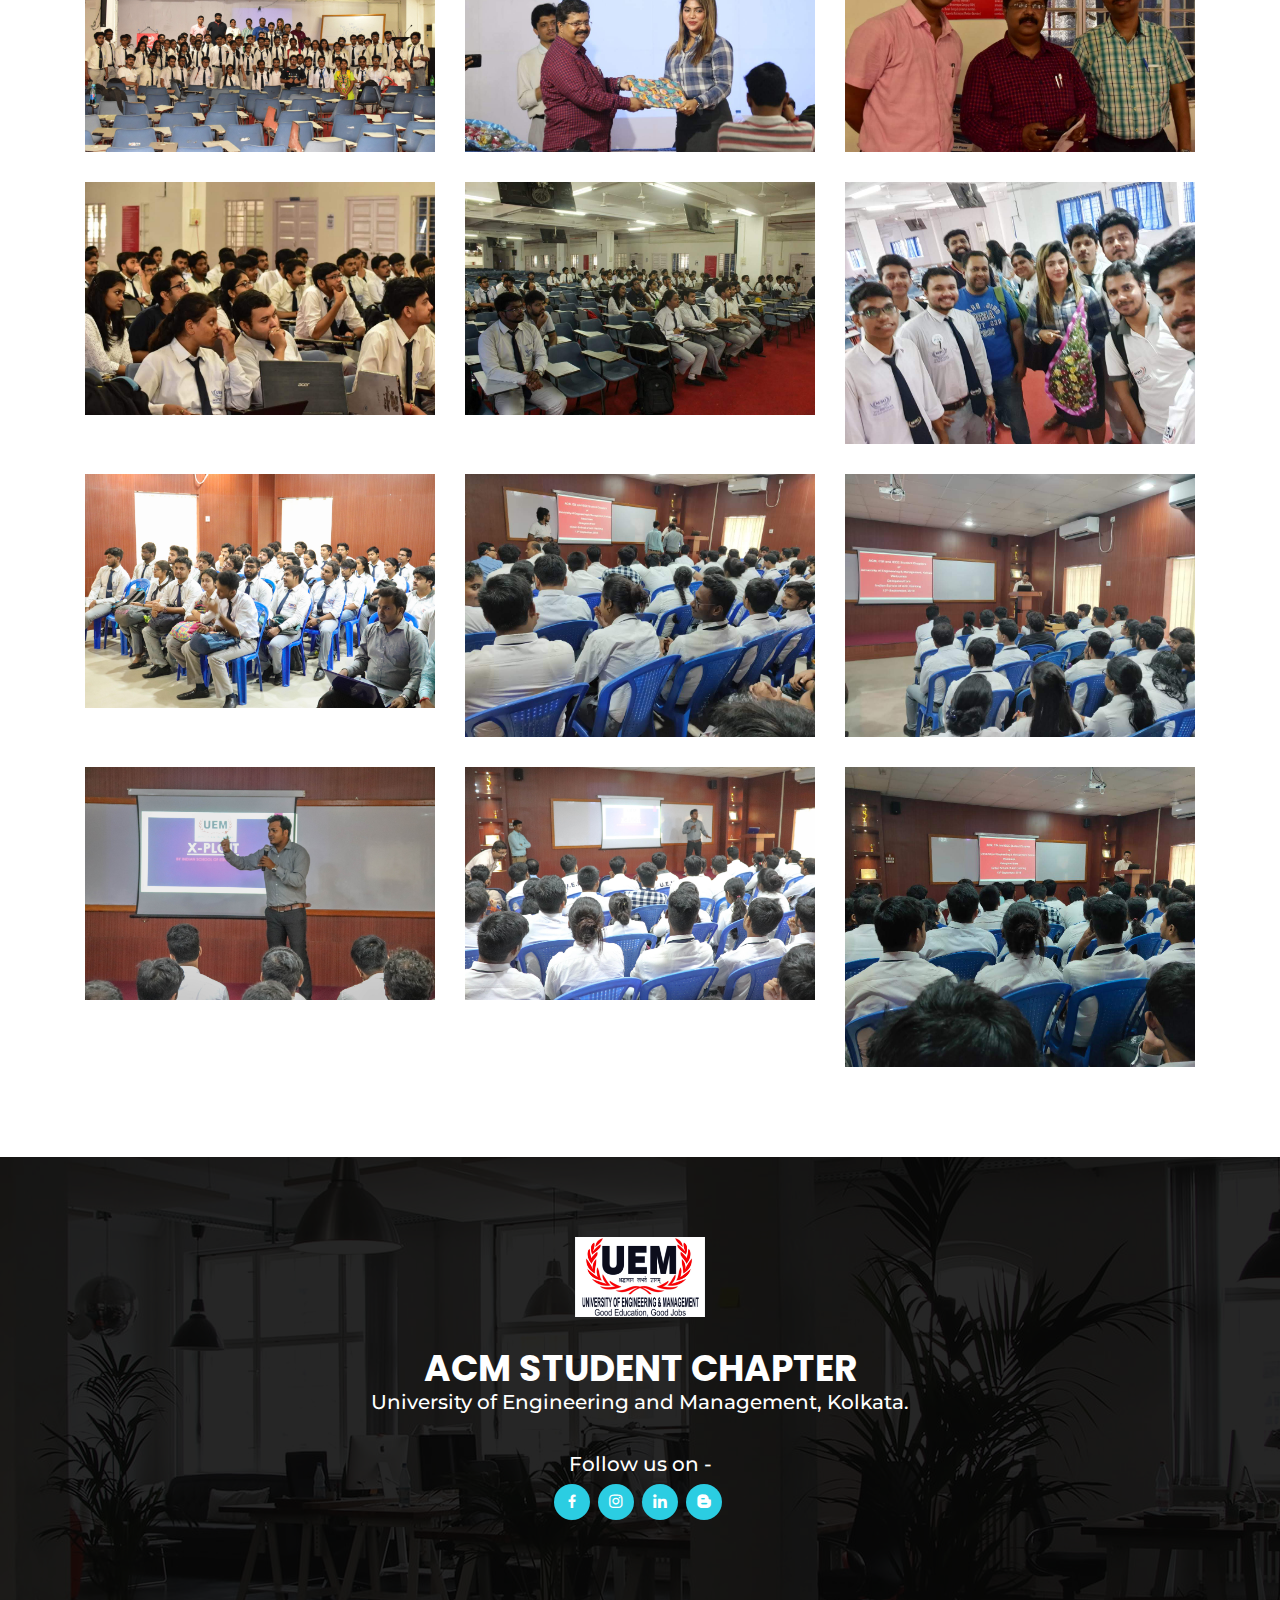
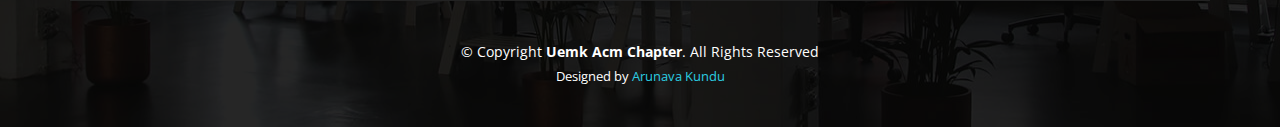
<file: uemkacm/portfolio-details.html>
<!DOCTYPE html>
<html lang="en">

<head>
  <meta charset="utf-8">
  <meta content="width=device-width, initial-scale=1.0" name="viewport">

  <title>ACM-UEMK student chapter</title>
  <meta content="" name="descriptison">
  <meta content="" name="keywords">

  <!-- Favicons -->
  <link href="assets/img/uem_logo.png" rel="icon">
  <link href="assets/img/uem_logo.png" rel="apple-touch-icon">

  <!-- Google Fonts -->
  <link href="https://fonts.googleapis.com/css?family=Open+Sans:300,300i,400,400i,600,600i,700,700i|Montserrat:300,300i,400,400i,500,500i,600,600i,700,700i|Poppins:300,300i,400,400i,500,500i,600,600i,700,700i" rel="stylesheet">

  <!-- Vendor CSS Files -->
  <link href="assets/vendor/bootstrap/css/bootstrap.min.css" rel="stylesheet">
  <link href="assets/vendor/icofont/icofont.min.css" rel="stylesheet">
  <link href="assets/vendor/boxicons/css/boxicons.min.css" rel="stylesheet">
  <link href="assets/vendor/venobox/venobox.css" rel="stylesheet">
  <link href="assets/vendor/owl.carousel/assets/owl.carousel.min.css" rel="stylesheet">
  <link href="assets/vendor/aos/aos.css" rel="stylesheet">

  <!-- Template Main CSS File -->
  <link href="assets/css/style.css" rel="stylesheet">

</head>

<body>

  <!-- ======= Header ======= -->
  <header id="header" class="d-flex align-items-center">
    <div class="container">

      <!-- The main logo is shown in mobile version only. The centered nav-logo in nav menu is displayed in desktop view  -->
      <div class="logo d-block d-lg-none">
        <a href="index.html"><img src="assets/img/uemk_acm_logo.ico" alt="" class="img-fluid"></a>
      </div>

      <nav class="nav-menu d-none d-lg-block">
        <ul class="nav-inner">
          <li class="active"><a href="index.html#hero">Home</a></li>
          <li class="drop-down"><a href="">About</a>
            <ul>
              <li><a href="index.html#about">About Us</a></li>
              <li><a href="index.html#team">Team</a></li>
            </ul>
          </li>
          <li><a href="index.html#services">Benefits</a></li>

          <li class="nav-logo"><a href="index.html"><img src="assets/img/uemk_acm_logo.ico" alt="" class="img-fluid"></a></li>

          <li class="drop-down"><a href="">Portfolio</a>
            <ul>
              <li><a href="index.html#blogs">Blogs</a></li>
              <li><a href="index.html#portfolio">Gallery</a></li>
            </ul>
          </li>
          <li><a href="index.html#pricing">Events</a></li>
          <li><a href="index.html#contact">Contact</a></li>

        </ul>
      </nav><!-- .nav-menu -->

    </div>
  </header><!-- End Header -->

  <main id="main">

    <section id="portfolio" class="portfolio">
      <div class="container">

        <div class="section-title" data-aos="fade-up">
          <h2>Gallery</h2>
          <p>Here are some of the images of our student chapter</p>
        </div>

        <div class="row" data-aos="fade-up" data-aos-delay="100">
          <div class="col-lg-12 d-flex justify-content-center">
            <ul id="portfolio-flters">
              <li data-filter="*" class="filter-active">All</li>
              <li data-filter=".filter-album1">Album 1</li>
              <li data-filter=".filter-album2">Album 2</li>
              <li data-filter=".filter-album3">Album 3</li>
            </ul>
          </div>
        </div>

        <div class="row portfolio-container" data-aos="fade-up" data-aos-delay="200">

          <div class="col-lg-4 col-md-6 portfolio-item filter-album1">
            <div class="portfolio-wrap">
              <img src="assets/img/portfolio/album1/album1_pic1.jpg" class="img-fluid" alt="">
              <div class="portfolio-info">
                <h4>Album 1</h4>
                <div class="portfolio-links">
                  <a href="assets/img/portfolio/album1/album1_pic1.jpg" data-gall="portfolioGallery" class="venobox" title="Album1"><i class="bx bx-plus"></i></a>
                </div>
              </div>
            </div>
          </div>
          
          <div class="col-lg-4 col-md-6 portfolio-item filter-album1">
            <div class="portfolio-wrap">
              <img src="assets/img/portfolio/album1/album1_pic2.jpg" class="img-fluid" alt="">
              <div class="portfolio-info">
                <h4>Album 1</h4>
                <div class="portfolio-links">
                  <a href="assets/img/portfolio/album1/album1_pic2.jpg" data-gall="portfolioGallery" class="venobox" title="Album1"><i class="bx bx-plus"></i></a>
                </div>
              </div>
            </div>
          </div>

          <div class="col-lg-4 col-md-6 portfolio-item filter-album1">
            <div class="portfolio-wrap">
              <img src="assets/img/portfolio/album1/album1_pic3.jpg" class="img-fluid" alt="">
              <div class="portfolio-info">
                <h4>Album 1</h4>
                <div class="portfolio-links">
                  <a href="assets/img/portfolio/album1/album1_pic3.jpg" data-gall="portfolioGallery" class="venobox" title="Album1"><i class="bx bx-plus"></i></a>
                </div>
              </div>
            </div>
          </div>

          <div class="col-lg-4 col-md-6 portfolio-item filter-album1">
            <div class="portfolio-wrap">
              <img src="assets/img/portfolio/album1/album1_pic4.jpg" class="img-fluid" alt="">
              <div class="portfolio-info">
                <h4>Album 1</h4>
                <div class="portfolio-links">
                  <a href="assets/img/portfolio/album1/album1_pic4.jpg" data-gall="portfolioGallery" class="venobox" title="Album1"><i class="bx bx-plus"></i></a>
                </div>
              </div>
            </div>
          </div>

          <div class="col-lg-4 col-md-6 portfolio-item filter-album1">
            <div class="portfolio-wrap">
              <img src="assets/img/portfolio/album1/album1_pic5.jpg" class="img-fluid" alt="">
              <div class="portfolio-info">
                <h4>Album 1</h4>
                <div class="portfolio-links">
                  <a href="assets/img/portfolio/album1/album1_pic5.jpg" data-gall="portfolioGallery" class="venobox" title="Album1"><i class="bx bx-plus"></i></a>
                </div>
              </div>
            </div>
          </div>

          <div class="col-lg-4 col-md-6 portfolio-item filter-album1">
            <div class="portfolio-wrap">
              <img src="assets/img/portfolio/album1/album1_pic6.jpg" class="img-fluid" alt="">
              <div class="portfolio-info">
                <h4>Album 1</h4>
                <div class="portfolio-links">
                  <a href="assets/img/portfolio/album1/album1_pic6.jpg" data-gall="portfolioGallery" class="venobox" title="Album1"><i class="bx bx-plus"></i></a>
                </div>
              </div>
            </div>
          </div>

          <div class="col-lg-4 col-md-6 portfolio-item filter-album1">
            <div class="portfolio-wrap">
              <img src="assets/img/portfolio/album1/album1_pic7.jpg" class="img-fluid" alt="">
              <div class="portfolio-info">
                <h4>Album 1</h4>
                <div class="portfolio-links">
                  <a href="assets/img/portfolio/album1/album1_pic7.jpg" data-gall="portfolioGallery" class="venobox" title="Album1"><i class="bx bx-plus"></i></a>
                </div>
              </div>
            </div>
          </div>

          <div class="col-lg-4 col-md-6 portfolio-item filter-album1">
            <div class="portfolio-wrap">
              <img src="assets/img/portfolio/album1/album1_pic8.jpg" class="img-fluid" alt="">
              <div class="portfolio-info">
                <h4>Album 1</h4>
                <div class="portfolio-links">
                  <a href="assets/img/portfolio/album1/album1_pic8.jpg" data-gall="portfolioGallery" class="venobox" title="Album1"><i class="bx bx-plus"></i></a>
                </div>
              </div>
            </div>
          </div>

          <div class="col-lg-4 col-md-6 portfolio-item filter-album1">
            <div class="portfolio-wrap">
              <img src="assets/img/portfolio/album1/album1_pic9.jpg" class="img-fluid" alt="">
              <div class="portfolio-info">
                <h4>Album 1</h4>
                <div class="portfolio-links">
                  <a href="assets/img/portfolio/album1/album1_pic9.jpg" data-gall="portfolioGallery" class="venobox" title="Album1"><i class="bx bx-plus"></i></a>
                </div>
              </div>
            </div>
          </div>

          <div class="col-lg-4 col-md-6 portfolio-item filter-album2">
            <div class="portfolio-wrap">
              <img src="assets/img/portfolio/album2/album2_pic1.jpg" class="img-fluid" alt="">
              <div class="portfolio-info">
                <h4>Album 2</h4>
                <div class="portfolio-links">
                  <a href="assets/img/portfolio/album2/album2_pic1.jpg" data-gall="portfolioGallery" class="venobox" title="Album2"><i class="bx bx-plus"></i></a>
                </div>
              </div>
            </div>
          </div>

          <div class="col-lg-4 col-md-6 portfolio-item filter-album2">
            <div class="portfolio-wrap">
              <img src="assets/img/portfolio/album2/album2_pic2.jpg" class="img-fluid" alt="">
              <div class="portfolio-info">
                <h4>Album 2</h4>
                <div class="portfolio-links">
                  <a href="assets/img/portfolio/album2/album2_pic2.jpg" data-gall="portfolioGallery" class="venobox" title="Album2"><i class="bx bx-plus"></i></a>
                </div>
              </div>
            </div>
          </div>

          <div class="col-lg-4 col-md-6 portfolio-item filter-album2">
            <div class="portfolio-wrap">
              <img src="assets/img/portfolio/album2/album2_pic3.jpg" class="img-fluid" alt="">
              <div class="portfolio-info">
                <h4>Album 2</h4>
                <div class="portfolio-links">
                  <a href="assets/img/portfolio/album2/album2_pic3.jpg" data-gall="portfolioGallery" class="venobox" title="Album2"><i class="bx bx-plus"></i></a>
                </div>
              </div>
            </div>
          </div>

          <div class="col-lg-4 col-md-6 portfolio-item filter-album2">
            <div class="portfolio-wrap">
              <img src="assets/img/portfolio/album2/album2_pic4.jpg" class="img-fluid" alt="">
              <div class="portfolio-info">
                <h4>Album 2</h4>
                <div class="portfolio-links">
                  <a href="assets/img/portfolio/album2/album2_pic4.jpg" data-gall="portfolioGallery" class="venobox" title="Album2"><i class="bx bx-plus"></i></a>
                </div>
              </div>
            </div>
          </div>

          <div class="col-lg-4 col-md-6 portfolio-item filter-album2">
            <div class="portfolio-wrap">
              <img src="assets/img/portfolio/album2/album2_pic5.jpg" class="img-fluid" alt="">
              <div class="portfolio-info">
                <h4>Album 2</h4>
                <div class="portfolio-links">
                  <a href="assets/img/portfolio/album2/album2_pic5.jpg" data-gall="portfolioGallery" class="venobox" title="Album2"><i class="bx bx-plus"></i></a>
                </div>
              </div>
            </div>
          </div>

          <div class="col-lg-4 col-md-6 portfolio-item filter-album2">
            <div class="portfolio-wrap">
              <img src="assets/img/portfolio/album2/album2_pic6.jpg" class="img-fluid" alt="">
              <div class="portfolio-info">
                <h4>Album 2</h4>
                <div class="portfolio-links">
                  <a href="assets/img/portfolio/album2/album2_pic6.jpg" data-gall="portfolioGallery" class="venobox" title="Album2"><i class="bx bx-plus"></i></a>
                </div>
              </div>
            </div>
          </div>

          <div class="col-lg-4 col-md-6 portfolio-item filter-album2">
            <div class="portfolio-wrap">
              <img src="assets/img/portfolio/album2/album2_pic7.jpg" class="img-fluid" alt="">
              <div class="portfolio-info">
                <h4>Album 2</h4>
                <div class="portfolio-links">
                  <a href="assets/img/portfolio/album2/album2_pic7.jpg" data-gall="portfolioGallery" class="venobox" title="Album2"><i class="bx bx-plus"></i></a>
                </div>
              </div>
            </div>
          </div>

          <div class="col-lg-4 col-md-6 portfolio-item filter-album2">
            <div class="portfolio-wrap">
              <img src="assets/img/portfolio/album2/album2_pic8.jpg" class="img-fluid" alt="">
              <div class="portfolio-info">
                <h4>Album 2</h4>
                <div class="portfolio-links">
                  <a href="assets/img/portfolio/album2/album2_pic8.jpg" data-gall="portfolioGallery" class="venobox" title="Album2"><i class="bx bx-plus"></i></a>
                </div>
              </div>
            </div>
          </div>

          <div class="col-lg-4 col-md-6 portfolio-item filter-album2">
            <div class="portfolio-wrap">
              <img src="assets/img/portfolio/album2/album2_pic9.jpg" class="img-fluid" alt="">
              <div class="portfolio-info">
                <h4>Album 2</h4>
                <div class="portfolio-links">
                  <a href="assets/img/portfolio/album2/album2_pic9.jpg" data-gall="portfolioGallery" class="venobox" title="Album2"><i class="bx bx-plus"></i></a>
                </div>
              </div>
            </div>
          </div>

          <div class="col-lg-4 col-md-6 portfolio-item filter-album3">
            <div class="portfolio-wrap">
              <img src="assets/img/portfolio/album3/album3_pic1.jpg" class="img-fluid" alt="">
              <div class="portfolio-info">
                <h4>Album 3</h4>
                <div class="portfolio-links">
                  <a href="assets/img/portfolio/album3/album3_pic1.jpg" data-gall="portfolioGallery" class="venobox" title="Album3"><i class="bx bx-plus"></i></a>
                </div>
              </div>
            </div>
          </div>

          <div class="col-lg-4 col-md-6 portfolio-item filter-album3">
            <div class="portfolio-wrap">
              <img src="assets/img/portfolio/album3/album3_pic2.jpg" class="img-fluid" alt="">
              <div class="portfolio-info">
                <h4>Album 3</h4>
                <div class="portfolio-links">
                  <a href="assets/img/portfolio/album3/album3_pic2.jpg" data-gall="portfolioGallery" class="venobox" title="Album3"><i class="bx bx-plus"></i></a>
                </div>
              </div>
            </div>
          </div>

          <div class="col-lg-4 col-md-6 portfolio-item filter-album3">
            <div class="portfolio-wrap">
              <img src="assets/img/portfolio/album3/album3_pic3.jpg" class="img-fluid" alt="">
              <div class="portfolio-info">
                <h4>Album 3</h4>
                <div class="portfolio-links">
                  <a href="assets/img/portfolio/album3/album3_pic3.jpg" data-gall="portfolioGallery" class="venobox" title="Album3"><i class="bx bx-plus"></i></a>
                </div>
              </div>
            </div>
          </div>

          <div class="col-lg-4 col-md-6 portfolio-item filter-album3">
            <div class="portfolio-wrap">
              <img src="assets/img/portfolio/album3/album3_pic4.jpg" class="img-fluid" alt="">
              <div class="portfolio-info">
                <h4>Album 3</h4>
                <div class="portfolio-links">
                  <a href="assets/img/portfolio/album3/album3_pic4.jpg" data-gall="portfolioGallery" class="venobox" title="Album3"><i class="bx bx-plus"></i></a>
                </div>
              </div>
            </div>
          </div>

          <div class="col-lg-4 col-md-6 portfolio-item filter-album3">
            <div class="portfolio-wrap">
              <img src="assets/img/portfolio/album3/album3_pic5.jpg" class="img-fluid" alt="">
              <div class="portfolio-info">
                <h4>Album 3</h4>
                <div class="portfolio-links">
                  <a href="assets/img/portfolio/album3/album3_pic5.jpg" data-gall="portfolioGallery" class="venobox" title="Album3"><i class="bx bx-plus"></i></a>
                </div>
              </div>
            </div>
          </div>



          <div class="col-lg-4 col-md-6 portfolio-item filter-album3">
            <div class="portfolio-wrap">
              <img src="assets/img/portfolio/album3/album3_pic6.jpg" class="img-fluid" alt="">
              <div class="portfolio-info">
                <h4>Album 3</h4>
                <div class="portfolio-links">
                  <a href="assets/img/portfolio/album3/album3_pic6.jpg" data-gall="portfolioGallery" class="venobox" title="Album 3"><i class="bx bx-plus"></i></a>
                </div>
              </div>
            </div>
          </div>
        </div>
      </div>
    </section>



  </main><!-- End #main -->

  
<!-- ======= Footer ======= -->
<footer id="footer">

  <div class="footer-top">

    <div class="container">

      <div class="row justify-content-center">
        <div class="col-lg-6">
          <a href="#header" class="scrollto footer-logo"><img src="assets/img/footer_logo.ico" alt=""></a>
          <h3>ACM STUDENT CHAPTER</h3>
          <h5>University of Engineering and Management, Kolkata.</h5>
        </div>
      </div>

      <div class="social-links">
        <h5>Follow us on - </h5>
        <a href="https://www.facebook.com/acmuemk/" class="facebook"><i class="bx bxl-facebook"></i></a>
        <a href="https://www.instagram.com/uemkacm/" class="instagram"><i class="bx bxl-instagram"></i></a>
        <a href="https://www.linkedin.com/company/uem-kolkata-acm/?viewAsMember=true" class="linkedin"><i class="bx bxl-linkedin"></i></a>
        <a href="http://uemkacm.blogspot.com/" class="blogs"><i class="bx bxl-blogger"></i></a>
      </div>

    </div>
  </div>

  <div class="container footer-bottom clearfix">
    <div class="copyright">
      &copy; Copyright <strong><span>Uemk Acm Chapter</span></strong>. All Rights Reserved
    </div>
    <div class="credits">
      Designed by <a href="#">Arunava Kundu</a>
    </div>
  </div>
  <!-- End Footer -->

  <a href="#" class="back-to-top"><i class="icofont-simple-up"></i></a>

  <!-- Vendor JS Files -->
  <script src="assets/vendor/jquery/jquery.min.js"></script>
  <script src="assets/vendor/bootstrap/js/bootstrap.bundle.min.js"></script>
  <script src="assets/vendor/jquery.easing/jquery.easing.min.js"></script>
  <script src="assets/vendor/php-email-form/validate.js"></script>
  <script src="assets/vendor/jquery-sticky/jquery.sticky.js"></script>
  <script src="assets/vendor/venobox/venobox.min.js"></script>
  <script src="assets/vendor/isotope-layout/isotope.pkgd.min.js"></script>
  <script src="assets/vendor/owl.carousel/owl.carousel.min.js"></script>
  <script src="assets/vendor/aos/aos.js"></script>

  <!-- Template Main JS File -->
  <script src="assets/js/main.js"></script>

</body>

</html>
</file>
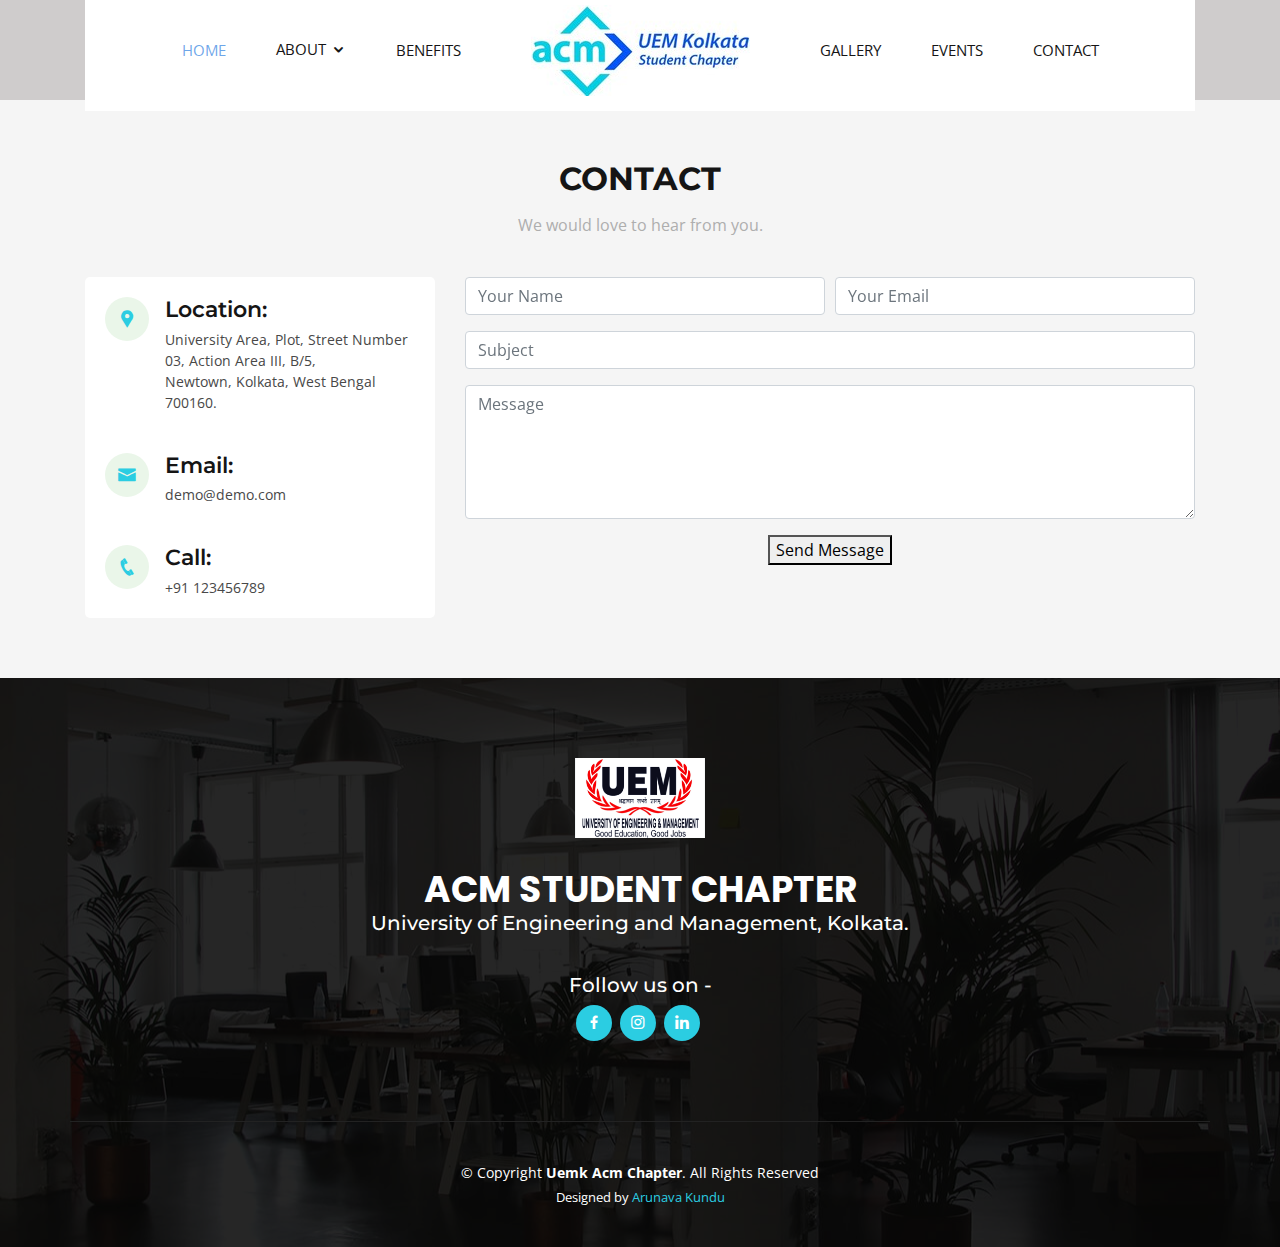
<file: uemkacm/testing.html>
<!DOCTYPE html>
<html lang="en">

<head>
  <meta charset="utf-8">
  <meta content="width=device-width, initial-scale=1.0" name="viewport">

  <title>ACM-UEMK student chapter</title>
  <meta content="" name="descriptison">
  <meta content="" name="keywords">

  <!-- Favicons -->
  <link href="assets/img/uem_logo.png" rel="icon">
  <link href="assets/img/uem_logo.png" rel="apple-touch-icon">

  <!-- Google Fonts -->
  <link href="https://fonts.googleapis.com/css?family=Open+Sans:300,300i,400,400i,600,600i,700,700i|Montserrat:300,300i,400,400i,500,500i,600,600i,700,700i|Poppins:300,300i,400,400i,500,500i,600,600i,700,700i" rel="stylesheet">

  <!-- Vendor CSS Files -->
  <link href="assets/vendor/bootstrap/css/bootstrap.min.css" rel="stylesheet">
  <link href="assets/vendor/icofont/icofont.min.css" rel="stylesheet">
  <link href="assets/vendor/boxicons/css/boxicons.min.css" rel="stylesheet">
  <link href="assets/vendor/venobox/venobox.css" rel="stylesheet">
  <link href="assets/vendor/owl.carousel/assets/owl.carousel.min.css" rel="stylesheet">
  <link href="assets/vendor/aos/aos.css" rel="stylesheet">

  <!-- Template Main CSS File -->
  <link href="assets/css/style.css" rel="stylesheet">

  
</head>

<body>

  <!-- ======= Header ======= -->
  <header id="header" class="d-flex align-items-center">
    <div class="container">

      <!-- The main logo is shown in mobile version only. The centered nav-logo in nav menu is displayed in desktop view  -->
      <div class="logo d-block d-lg-none">
        <a href="index.html"><img src="assets/img/uemk_acm_logo.ico" alt="" class="img-fluid"></a>
      </div>
      <!-- .nav-menu -->
      <nav class="nav-menu d-none d-lg-block">
        <ul class="nav-inner">
          <li class="active"><a href="#hero">Home</a></li>
          <li class="drop-down"><a href="">About</a>
            <ul>
              <li><a href="#about">About Us</a></li>
              <li><a href="#team">Team</a></li>
            </ul>
          </li>
          <li><a href="#services">Benefits</a></li>

          <li class="nav-logo"><a href="index.html"><img src="assets/img/uemk_acm_logo.ico" alt="" class="img-fluid"></a></li>

          <li><a href="#portfolio">Gallery</a></li>
          <li><a href="#pricing">Events</a></li>
          <li><a href="#contact">Contact</a></li>

        </ul>
      </nav><!-- .nav-menu -->

    </div>
  </header><!-- End Header -->

  <main id="main">

    <!-- ======= Contact Section ======= -->
    <section id="contact" class="contact section-bg">
      <div class="container">

        <div class="section-title">
          <h2>Contact</h2>
          <p>We would love to hear from you.</p>
        </div>

        <div class="row">

          <div class="col-lg-4">
            <div class="info d-flex flex-column justify-content-center" data-aos="fade-right">
              <div class="address">
                <i class="icofont-google-map"></i>
                <h4>Location:</h4>
                <p>University Area, Plot, Street Number 03, Action Area III, B/5, <br>Newtown, Kolkata, West Bengal 700160.</p>
              </div>

              <div class="email">
                <i class="icofont-envelope"></i>
                <h4>Email:</h4>
                <p>demo@demo.com</p>
              </div>

              <div class="phone">
                <i class="icofont-phone"></i>
                <h4>Call:</h4>
                <p>+91 123456789</p>
              </div>

            </div>

          </div>

          <div class="col-lg-8 mt-5 mt-lg-0">

            <form action="forms/contact.php" method="post" role="form" class="php-email-form" data-aos="fade-left">
              <div class="form-row">
                <div class="col-md-6 form-group">
                  <input type="text" name="name" class="form-control" id="name" placeholder="Your Name" data-rule="minlen:4" data-msg="Please enter at least 4 chars" />
                  <div class="validate"></div>
                </div>
                <div class="col-md-6 form-group">
                  <input type="email" class="form-control" name="email" id="email" placeholder="Your Email" data-rule="email" data-msg="Please enter a valid email" />
                  <div class="validate"></div>
                </div>
              </div>
              <div class="form-group">
                <input type="text" class="form-control" name="subject" id="subject" placeholder="Subject" data-rule="minlen:4" data-msg="Please enter at least 8 chars of subject" />
                <div class="validate"></div>
              </div>
              <div class="form-group">
                <textarea class="form-control" name="message" rows="5" data-rule="required" data-msg="Please write something for us" placeholder="Message"></textarea>
                <div class="validate"></div>
              </div>
             <!-- <div class="mb-3">
                <div class="loading">Loading</div>
                <div class="error-message"></div>
                <div class="sent-message">Your message has been sent. Thank you!</div>
              </div>-->
              <div class="text-center"><button type="submit">Send Message</button></div>
            </form>

          </div>

        </div>

      </div>
    </section><!-- End Contact Section -->

  </main><!-- End #main -->

  <!-- ======= Footer ======= -->
  <footer id="footer">

    <div class="footer-top">

      <div class="container">

        <div class="row justify-content-center">
          <div class="col-lg-6">
            <a href="#header" class="scrollto footer-logo"><img src="assets/img/footer_logo.ico" alt=""></a>
            <h3>ACM STUDENT CHAPTER</h3>
            <h5>University of Engineering and Management, Kolkata.</h5>
          </div>
        </div>

        <div class="social-links">
          <h5>Follow us on - </h5>
          <a href="https://www.facebook.com/acmuemk/" class="facebook"><i class="bx bxl-facebook"></i></a>
          <a href="https://www.instagram.com/uemkacm/" class="instagram"><i class="bx bxl-instagram"></i></a>
          <a href="https://www.linkedin.com/company/uem-kolkata-acm/?viewAsMember=true" class="linkedin"><i class="bx bxl-linkedin"></i></a>
        </div>

      </div>
    </div>

    <div class="container footer-bottom clearfix">
      <div class="copyright">
        &copy; Copyright <strong><span>Uemk Acm Chapter</span></strong>. All Rights Reserved
      </div>
      <div class="credits">
        Designed by <a href="#">Arunava Kundu</a>
      </div>
    </div>
  </footer><!-- End Footer -->

  <a href="#" class="back-to-top"><i class="icofont-simple-up"></i></a>

  <!-- Vendor JS Files -->
  <script src="assets/vendor/jquery/jquery.min.js"></script>
  <script src="assets/vendor/bootstrap/js/bootstrap.bundle.min.js"></script>
  <script src="assets/vendor/jquery.easing/jquery.easing.min.js"></script>
  <script src="assets/vendor/php-email-form/validate.js"></script>
  <script src="assets/vendor/jquery-sticky/jquery.sticky.js"></script>
  <script src="assets/vendor/venobox/venobox.min.js"></script>
  <script src="assets/vendor/isotope-layout/isotope.pkgd.min.js"></script>
  <script src="assets/vendor/owl.carousel/owl.carousel.min.js"></script>
  <script src="assets/vendor/aos/aos.js"></script>

  <!-- Template Main JS File -->
  <script src="assets/js/main.js"></script>

</body>

</html>
</file>
<file: uemkacm/assets/vendor/venobox/venobox.css>
/* ------ venobox.css --------*/
.vbox-overlay *, .vbox-overlay *:before, .vbox-overlay *:after{
    -webkit-backface-visibility: hidden;
    -webkit-box-sizing:border-box;
    -moz-box-sizing:border-box;
    box-sizing:border-box;
}
.vbox-overlay * { 
    -webkit-backface-visibility: visible;
    backface-visibility: visible;
}
.vbox-overlay{
    display: -webkit-flex;
    display: flex;
    -webkit-flex-direction: column;
    flex-direction: column;
    -webkit-justify-content: center;
    justify-content: center;
    -webkit-align-items: center;
    align-items: center;
    position: fixed;
    left: 0;
    top: 0;
    bottom: 0;
    right: 0;
    z-index: 999999;
}

/* ----- navigation ----- */
.vbox-title{
    width: 100%;
    height: 40px;
    float: left;
    text-align: center;
    line-height: 28px;
    font-size: 12px;
    padding: 6px 50px;
    overflow: hidden;
    position: fixed;
    display: none;
    left: 0;
    z-index: 89;
}
.vbox-close{
    cursor: pointer;
    position: fixed;
    top: -1px;
    right: 0;
    width: 50px;
    height: 40px;
    padding: 6px;
    display: block;
    background-position:10px center;
    overflow: hidden;
    font-size: 24px;
    line-height: 1;
    text-align: center;
    z-index: 99;
}
.vbox-left{
    cursor: pointer;
    position: fixed;
    left: 0;
    height: 40px;
    overflow: hidden;
    line-height: 28px;
    font-size: 12px;
    z-index: 99;
    display: flex;
    align-items:center;
}
.vbox-num{
    display: inline-block;
    margin: 6px 0 6px 15px;
}
/* ----- Social share ----- 
.vbox-share{
    line-height: 28px;
    font-size: 12px;
    overflow: hidden;
    position: fixed;
    left: 0;
    z-index: 98;
    display: flex;
    align-items:center;
    justify-content: center;
    width: 100%;
    text-align: center;
}
.vbox-share svg{
    max-height: 28px;
    width: 28px;
    z-index: 10;
    margin-left: 12px;
    margin-top: 6px;
    margin-bottom: 6px;
    vertical-align: middle;
}*/


/* ----- navigation ARROWS ----- */
.vbox-next, .vbox-prev{
    position: fixed;
    top: 50%;
    margin-top: -15px;
    overflow: hidden;
    cursor: pointer;
    display: block;
    width: 45px;
    height: 45px;
    z-index: 99;
}
.vbox-next span, .vbox-prev span{
    position: relative;
    width: 20px;
    height: 20px;
    border: 2px solid transparent;
    border-top-color: #B6B6B6;
    border-right-color: #B6B6B6;
    text-indent: -100px;
    position: absolute;
    top: 8px;
    display: block;
}
.vbox-prev{
    left: 15px;
}
.vbox-next{
    right: 15px;
}
.vbox-prev span{
    left: 10px;
    -ms-transform: rotate(-135deg);
    -webkit-transform: rotate(-135deg);
    transform: rotate(-135deg);
}
.vbox-next span{
    -ms-transform: rotate(45deg);
    -webkit-transform: rotate(45deg);
    transform: rotate(45deg);
    right: 10px;
}
/* ------- inline window ------ */
.vbox-inline{
    width: 420px;
    height: 315px;
    height: 70vh;
    padding: 10px;
    background: #fff;
    margin: 0 auto;
    overflow: auto;
    text-align: left;
}
/* ------- Video & iFrames window ------ */
.venoframe{
    max-width: 100%;
    width: 100%;
    border: none;
    width: 100%;
    height: 260px;
    height: 70vh;
}
.venoframe.vbvid{
    height: 260px;
}
@media (min-width: 768px) {
    .venoframe, .vbox-inline{
        width: 90%;
        height: 360px;
        height: 70vh;
    }
    .venoframe.vbvid{
        width: 640px;
        height: 360px;
    }
}
@media (min-width: 992px) {
    .venoframe, .vbox-inline{
        max-width: 1200px;
        width: 80%;
        height: 540px;
        height: 70vh;
    }
    .venoframe.vbvid{
        width: 960px;
        height: 540px;
    }
}
/* 
Please do NOT edit this part! 
or at least read this note: http://i.imgur.com/7C0ws9e.gif
*/
.vbox-open{
    overflow: hidden;
}
.vbox-container{
    position: absolute;
    left: 0;
    right: 0;
    top: 0;
    bottom: 0;
    overflow-x: hidden;
    overflow-y: scroll;
    overflow-scrolling: touch;
    -webkit-overflow-scrolling: touch;
    z-index: 20;
    max-height: 100%;

}

.vbox-content{
    text-align: center;
    float: left;
    width: 100%;
    position: relative;
    overflow: hidden;
    padding: 20px 4%;
}
.vbox-container img{
    max-width: 100%;
    height: auto;
}
.vbox-figlio{
    box-shadow: 0 0 12px rgba(0,0,0,0.19), 0 6px 6px rgba(0,0,0,0.23);
    max-width: 100%;
    text-align: initial;
}
img.vbox-figlio{
    -webkit-user-select: none;
-khtml-user-select: none;
-moz-user-select: none;
-o-user-select: none;
user-select: none;
}
.vbox-content.swipe-left{
    margin-left: -200px !important;
}
.vbox-content.swipe-right{
    margin-left: 200px !important;
}
.vbox-animated{
    webkit-transition: margin 300ms ease-out;
    transition: margin 300ms ease-out;
}

/* ---------- preloader ----------
 * SPINKIT 
 * http://tobiasahlin.com/spinkit/
-------------------------------- */
.sk-double-bounce,.sk-rotating-plane{width:40px;height:40px;margin:40px auto}.sk-rotating-plane{background-color:#333;-webkit-animation:sk-rotatePlane 1.2s infinite ease-in-out;animation:sk-rotatePlane 1.2s infinite ease-in-out}@-webkit-keyframes sk-rotatePlane{0%{-webkit-transform:perspective(120px) rotateX(0) rotateY(0);transform:perspective(120px) rotateX(0) rotateY(0)}50%{-webkit-transform:perspective(120px) rotateX(-180.1deg) rotateY(0);transform:perspective(120px) rotateX(-180.1deg) rotateY(0)}100%{-webkit-transform:perspective(120px) rotateX(-180deg) rotateY(-179.9deg);transform:perspective(120px) rotateX(-180deg) rotateY(-179.9deg)}}@keyframes sk-rotatePlane{0%{-webkit-transform:perspective(120px) rotateX(0) rotateY(0);transform:perspective(120px) rotateX(0) rotateY(0)}50%{-webkit-transform:perspective(120px) rotateX(-180.1deg) rotateY(0);transform:perspective(120px) rotateX(-180.1deg) rotateY(0)}100%{-webkit-transform:perspective(120px) rotateX(-180deg) rotateY(-179.9deg);transform:perspective(120px) rotateX(-180deg) rotateY(-179.9deg)}}.sk-double-bounce{position:relative}.sk-double-bounce .sk-child{width:100%;height:100%;border-radius:50%;background-color:#333;opacity:.6;position:absolute;top:0;left:0;-webkit-animation:sk-doubleBounce 2s infinite ease-in-out;animation:sk-doubleBounce 2s infinite ease-in-out}.sk-chasing-dots .sk-child,.sk-spinner-pulse,.sk-three-bounce .sk-child{background-color:#333;border-radius:100%}.sk-double-bounce .sk-double-bounce2{-webkit-animation-delay:-1s;animation-delay:-1s}@-webkit-keyframes sk-doubleBounce{0%,100%{-webkit-transform:scale(0);transform:scale(0)}50%{-webkit-transform:scale(1);transform:scale(1)}}@keyframes sk-doubleBounce{0%,100%{-webkit-transform:scale(0);transform:scale(0)}50%{-webkit-transform:scale(1);transform:scale(1)}}.sk-wave{margin:40px auto;width:50px;height:40px;text-align:center;font-size:10px}.sk-wave .sk-rect{background-color:#333;height:100%;width:6px;display:inline-block;-webkit-animation:sk-waveStretchDelay 1.2s infinite ease-in-out;animation:sk-waveStretchDelay 1.2s infinite ease-in-out}.sk-wave .sk-rect1{-webkit-animation-delay:-1.2s;animation-delay:-1.2s}.sk-wave .sk-rect2{-webkit-animation-delay:-1.1s;animation-delay:-1.1s}.sk-wave .sk-rect3{-webkit-animation-delay:-1s;animation-delay:-1s}.sk-wave .sk-rect4{-webkit-animation-delay:-.9s;animation-delay:-.9s}.sk-wave .sk-rect5{-webkit-animation-delay:-.8s;animation-delay:-.8s}@-webkit-keyframes sk-waveStretchDelay{0%,100%,40%{-webkit-transform:scaleY(.4);transform:scaleY(.4)}20%{-webkit-transform:scaleY(1);transform:scaleY(1)}}@keyframes sk-waveStretchDelay{0%,100%,40%{-webkit-transform:scaleY(.4);transform:scaleY(.4)}20%{-webkit-transform:scaleY(1);transform:scaleY(1)}}.sk-wandering-cubes{margin:40px auto;width:40px;height:40px;position:relative}.sk-wandering-cubes .sk-cube{background-color:#333;width:10px;height:10px;position:absolute;top:0;left:0;-webkit-animation:sk-wanderingCube 1.8s ease-in-out -1.8s infinite both;animation:sk-wanderingCube 1.8s ease-in-out -1.8s infinite both}.sk-chasing-dots,.sk-spinner-pulse{width:40px;height:40px;margin:40px auto}.sk-wandering-cubes .sk-cube2{-webkit-animation-delay:-.9s;animation-delay:-.9s}@-webkit-keyframes sk-wanderingCube{0%{-webkit-transform:rotate(0);transform:rotate(0)}25%{-webkit-transform:translateX(30px) rotate(-90deg) scale(.5);transform:translateX(30px) rotate(-90deg) scale(.5)}50%{-webkit-transform:translateX(30px) translateY(30px) rotate(-179deg);transform:translateX(30px) translateY(30px) rotate(-179deg)}50.1%{-webkit-transform:translateX(30px) translateY(30px) rotate(-180deg);transform:translateX(30px) translateY(30px) rotate(-180deg)}75%{-webkit-transform:translateX(0) translateY(30px) rotate(-270deg) scale(.5);transform:translateX(0) translateY(30px) rotate(-270deg) scale(.5)}100%{-webkit-transform:rotate(-360deg);transform:rotate(-360deg)}}@keyframes sk-wanderingCube{0%{-webkit-transform:rotate(0);transform:rotate(0)}25%{-webkit-transform:translateX(30px) rotate(-90deg) scale(.5);transform:translateX(30px) rotate(-90deg) scale(.5)}50%{-webkit-transform:translateX(30px) translateY(30px) rotate(-179deg);transform:translateX(30px) translateY(30px) rotate(-179deg)}50.1%{-webkit-transform:translateX(30px) translateY(30px) rotate(-180deg);transform:translateX(30px) translateY(30px) rotate(-180deg)}75%{-webkit-transform:translateX(0) translateY(30px) rotate(-270deg) scale(.5);transform:translateX(0) translateY(30px) rotate(-270deg) scale(.5)}100%{-webkit-transform:rotate(-360deg);transform:rotate(-360deg)}}.sk-spinner-pulse{-webkit-animation:sk-pulseScaleOut 1s infinite ease-in-out;animation:sk-pulseScaleOut 1s infinite ease-in-out}@-webkit-keyframes sk-pulseScaleOut{0%{-webkit-transform:scale(0);transform:scale(0)}100%{-webkit-transform:scale(1);transform:scale(1);opacity:0}}@keyframes sk-pulseScaleOut{0%{-webkit-transform:scale(0);transform:scale(0)}100%{-webkit-transform:scale(1);transform:scale(1);opacity:0}}.sk-chasing-dots{position:relative;text-align:center;-webkit-animation:sk-chasingDotsRotate 2s infinite linear;animation:sk-chasingDotsRotate 2s infinite linear}.sk-chasing-dots .sk-child{width:60%;height:60%;display:inline-block;position:absolute;top:0;-webkit-animation:sk-chasingDotsBounce 2s infinite ease-in-out;animation:sk-chasingDotsBounce 2s infinite ease-in-out}.sk-chasing-dots .sk-dot2{top:auto;bottom:0;-webkit-animation-delay:-1s;animation-delay:-1s}@-webkit-keyframes sk-chasingDotsRotate{100%{-webkit-transform:rotate(360deg);transform:rotate(360deg)}}@keyframes sk-chasingDotsRotate{100%{-webkit-transform:rotate(360deg);transform:rotate(360deg)}}@-webkit-keyframes sk-chasingDotsBounce{0%,100%{-webkit-transform:scale(0);transform:scale(0)}50%{-webkit-transform:scale(1);transform:scale(1)}}@keyframes sk-chasingDotsBounce{0%,100%{-webkit-transform:scale(0);transform:scale(0)}50%{-webkit-transform:scale(1);transform:scale(1)}}.sk-three-bounce{margin:40px auto;width:80px;text-align:center}.sk-three-bounce .sk-child{width:20px;height:20px;display:inline-block;-webkit-animation:sk-three-bounce 1.4s ease-in-out 0s infinite both;animation:sk-three-bounce 1.4s ease-in-out 0s infinite both}.sk-circle .sk-child:before,.sk-fading-circle .sk-circle:before{display:block;border-radius:100%;content:'';background-color:#333}.sk-three-bounce .sk-bounce1{-webkit-animation-delay:-.32s;animation-delay:-.32s}.sk-three-bounce .sk-bounce2{-webkit-animation-delay:-.16s;animation-delay:-.16s}@-webkit-keyframes sk-three-bounce{0%,100%,80%{-webkit-transform:scale(0);transform:scale(0)}40%{-webkit-transform:scale(1);transform:scale(1)}}@keyframes sk-three-bounce{0%,100%,80%{-webkit-transform:scale(0);transform:scale(0)}40%{-webkit-transform:scale(1);transform:scale(1)}}.sk-circle{margin:40px auto;width:40px;height:40px;position:relative}.sk-circle .sk-child{width:100%;height:100%;position:absolute;left:0;top:0}.sk-circle .sk-child:before{margin:0 auto;width:15%;height:15%;-webkit-animation:sk-circleBounceDelay 1.2s infinite ease-in-out both;animation:sk-circleBounceDelay 1.2s infinite ease-in-out both}.sk-circle .sk-circle2{-webkit-transform:rotate(30deg);-ms-transform:rotate(30deg);transform:rotate(30deg)}.sk-circle .sk-circle3{-webkit-transform:rotate(60deg);-ms-transform:rotate(60deg);transform:rotate(60deg)}.sk-circle .sk-circle4{-webkit-transform:rotate(90deg);-ms-transform:rotate(90deg);transform:rotate(90deg)}.sk-circle .sk-circle5{-webkit-transform:rotate(120deg);-ms-transform:rotate(120deg);transform:rotate(120deg)}.sk-circle .sk-circle6{-webkit-transform:rotate(150deg);-ms-transform:rotate(150deg);transform:rotate(150deg)}.sk-circle .sk-circle7{-webkit-transform:rotate(180deg);-ms-transform:rotate(180deg);transform:rotate(180deg)}.sk-circle .sk-circle8{-webkit-transform:rotate(210deg);-ms-transform:rotate(210deg);transform:rotate(210deg)}.sk-circle .sk-circle9{-webkit-transform:rotate(240deg);-ms-transform:rotate(240deg);transform:rotate(240deg)}.sk-circle .sk-circle10{-webkit-transform:rotate(270deg);-ms-transform:rotate(270deg);transform:rotate(270deg)}.sk-circle .sk-circle11{-webkit-transform:rotate(300deg);-ms-transform:rotate(300deg);transform:rotate(300deg)}.sk-circle .sk-circle12{-webkit-transform:rotate(330deg);-ms-transform:rotate(330deg);transform:rotate(330deg)}.sk-circle .sk-circle2:before{-webkit-animation-delay:-1.1s;animation-delay:-1.1s}.sk-circle .sk-circle3:before{-webkit-animation-delay:-1s;animation-delay:-1s}.sk-circle .sk-circle4:before{-webkit-animation-delay:-.9s;animation-delay:-.9s}.sk-circle .sk-circle5:before{-webkit-animation-delay:-.8s;animation-delay:-.8s}.sk-circle .sk-circle6:before{-webkit-animation-delay:-.7s;animation-delay:-.7s}.sk-circle .sk-circle7:before{-webkit-animation-delay:-.6s;animation-delay:-.6s}.sk-circle .sk-circle8:before{-webkit-animation-delay:-.5s;animation-delay:-.5s}.sk-circle .sk-circle9:before{-webkit-animation-delay:-.4s;animation-delay:-.4s}.sk-circle .sk-circle10:before{-webkit-animation-delay:-.3s;animation-delay:-.3s}.sk-circle .sk-circle11:before{-webkit-animation-delay:-.2s;animation-delay:-.2s}.sk-circle .sk-circle12:before{-webkit-animation-delay:-.1s;animation-delay:-.1s}@-webkit-keyframes sk-circleBounceDelay{0%,100%,80%{-webkit-transform:scale(0);transform:scale(0)}40%{-webkit-transform:scale(1);transform:scale(1)}}@keyframes sk-circleBounceDelay{0%,100%,80%{-webkit-transform:scale(0);transform:scale(0)}40%{-webkit-transform:scale(1);transform:scale(1)}}.sk-cube-grid{width:40px;height:40px;margin:40px auto}.sk-cube-grid .sk-cube{width:33.33%;height:33.33%;background-color:#333;float:left;-webkit-animation:sk-cubeGridScaleDelay 1.3s infinite ease-in-out;animation:sk-cubeGridScaleDelay 1.3s infinite ease-in-out}.sk-cube-grid .sk-cube1{-webkit-animation-delay:.2s;animation-delay:.2s}.sk-cube-grid .sk-cube2{-webkit-animation-delay:.3s;animation-delay:.3s}.sk-cube-grid .sk-cube3{-webkit-animation-delay:.4s;animation-delay:.4s}.sk-cube-grid .sk-cube4{-webkit-animation-delay:.1s;animation-delay:.1s}.sk-cube-grid .sk-cube5{-webkit-animation-delay:.2s;animation-delay:.2s}.sk-cube-grid .sk-cube6{-webkit-animation-delay:.3s;animation-delay:.3s}.sk-cube-grid .sk-cube7{-webkit-animation-delay:0ms;animation-delay:0ms}.sk-cube-grid .sk-cube8{-webkit-animation-delay:.1s;animation-delay:.1s}.sk-cube-grid .sk-cube9{-webkit-animation-delay:.2s;animation-delay:.2s}@-webkit-keyframes sk-cubeGridScaleDelay{0%,100%,70%{-webkit-transform:scale3D(1,1,1);transform:scale3D(1,1,1)}35%{-webkit-transform:scale3D(0,0,1);transform:scale3D(0,0,1)}}@keyframes sk-cubeGridScaleDelay{0%,100%,70%{-webkit-transform:scale3D(1,1,1);transform:scale3D(1,1,1)}35%{-webkit-transform:scale3D(0,0,1);transform:scale3D(0,0,1)}}.sk-fading-circle{margin:40px auto;width:40px;height:40px;position:relative}.sk-fading-circle .sk-circle{width:100%;height:100%;position:absolute;left:0;top:0}.sk-fading-circle .sk-circle:before{margin:0 auto;width:15%;height:15%;-webkit-animation:sk-circleFadeDelay 1.2s infinite ease-in-out both;animation:sk-circleFadeDelay 1.2s infinite ease-in-out both}.sk-fading-circle .sk-circle2{-webkit-transform:rotate(30deg);-ms-transform:rotate(30deg);transform:rotate(30deg)}.sk-fading-circle .sk-circle3{-webkit-transform:rotate(60deg);-ms-transform:rotate(60deg);transform:rotate(60deg)}.sk-fading-circle .sk-circle4{-webkit-transform:rotate(90deg);-ms-transform:rotate(90deg);transform:rotate(90deg)}.sk-fading-circle .sk-circle5{-webkit-transform:rotate(120deg);-ms-transform:rotate(120deg);transform:rotate(120deg)}.sk-fading-circle .sk-circle6{-webkit-transform:rotate(150deg);-ms-transform:rotate(150deg);transform:rotate(150deg)}.sk-fading-circle .sk-circle7{-webkit-transform:rotate(180deg);-ms-transform:rotate(180deg);transform:rotate(180deg)}.sk-fading-circle .sk-circle8{-webkit-transform:rotate(210deg);-ms-transform:rotate(210deg);transform:rotate(210deg)}.sk-fading-circle .sk-circle9{-webkit-transform:rotate(240deg);-ms-transform:rotate(240deg);transform:rotate(240deg)}.sk-fading-circle .sk-circle10{-webkit-transform:rotate(270deg);-ms-transform:rotate(270deg);transform:rotate(270deg)}.sk-fading-circle .sk-circle11{-webkit-transform:rotate(300deg);-ms-transform:rotate(300deg);transform:rotate(300deg)}.sk-fading-circle .sk-circle12{-webkit-transform:rotate(330deg);-ms-transform:rotate(330deg);transform:rotate(330deg)}.sk-fading-circle .sk-circle2:before{-webkit-animation-delay:-1.1s;animation-delay:-1.1s}.sk-fading-circle .sk-circle3:before{-webkit-animation-delay:-1s;animation-delay:-1s}.sk-fading-circle .sk-circle4:before{-webkit-animation-delay:-.9s;animation-delay:-.9s}.sk-fading-circle .sk-circle5:before{-webkit-animation-delay:-.8s;animation-delay:-.8s}.sk-fading-circle .sk-circle6:before{-webkit-animation-delay:-.7s;animation-delay:-.7s}.sk-fading-circle .sk-circle7:before{-webkit-animation-delay:-.6s;animation-delay:-.6s}.sk-fading-circle .sk-circle8:before{-webkit-animation-delay:-.5s;animation-delay:-.5s}.sk-fading-circle .sk-circle9:before{-webkit-animation-delay:-.4s;animation-delay:-.4s}.sk-fading-circle .sk-circle10:before{-webkit-animation-delay:-.3s;animation-delay:-.3s}.sk-fading-circle .sk-circle11:before{-webkit-animation-delay:-.2s;animation-delay:-.2s}.sk-fading-circle .sk-circle12:before{-webkit-animation-delay:-.1s;animation-delay:-.1s}@-webkit-keyframes sk-circleFadeDelay{0%,100%,39%{opacity:0}40%{opacity:1}}@keyframes sk-circleFadeDelay{0%,100%,39%{opacity:0}40%{opacity:1}}.sk-folding-cube{margin:40px auto;width:40px;height:40px;position:relative;-webkit-transform:rotateZ(45deg);transform:rotateZ(45deg)}.sk-folding-cube .sk-cube{float:left;width:50%;height:50%;position:relative;-webkit-transform:scale(1.1);-ms-transform:scale(1.1);transform:scale(1.1)}.sk-folding-cube .sk-cube:before{content:'';position:absolute;top:0;left:0;width:100%;height:100%;background-color:#333;-webkit-animation:sk-foldCubeAngle 2.4s infinite linear both;animation:sk-foldCubeAngle 2.4s infinite linear both;-webkit-transform-origin:100% 100%;-ms-transform-origin:100% 100%;transform-origin:100% 100%}.sk-folding-cube .sk-cube2{-webkit-transform:scale(1.1) rotateZ(90deg);transform:scale(1.1) rotateZ(90deg)}.sk-folding-cube .sk-cube3{-webkit-transform:scale(1.1) rotateZ(180deg);transform:scale(1.1) rotateZ(180deg)}.sk-folding-cube .sk-cube4{-webkit-transform:scale(1.1) rotateZ(270deg);transform:scale(1.1) rotateZ(270deg)}.sk-folding-cube .sk-cube2:before{-webkit-animation-delay:.3s;animation-delay:.3s}.sk-folding-cube .sk-cube3:before{-webkit-animation-delay:.6s;animation-delay:.6s}.sk-folding-cube .sk-cube4:before{-webkit-animation-delay:.9s;animation-delay:.9s}@-webkit-keyframes sk-foldCubeAngle{0%,10%{-webkit-transform:perspective(140px) rotateX(-180deg);transform:perspective(140px) rotateX(-180deg);opacity:0}25%,75%{-webkit-transform:perspective(140px) rotateX(0);transform:perspective(140px) rotateX(0);opacity:1}100%,90%{-webkit-transform:perspective(140px) rotateY(180deg);transform:perspective(140px) rotateY(180deg);opacity:0}}@keyframes sk-foldCubeAngle{0%,10%{-webkit-transform:perspective(140px) rotateX(-180deg);transform:perspective(140px) rotateX(-180deg);opacity:0}25%,75%{-webkit-transform:perspective(140px) rotateX(0);transform:perspective(140px) rotateX(0);opacity:1}100%,90%{-webkit-transform:perspective(140px) rotateY(180deg);transform:perspective(140px) rotateY(180deg);opacity:0}}
</file>
<file: uemkacm/assets/css/style.css>
body {
  font-family: "Open Sans", sans-serif;
  color: #6b6565;
}

a {
  color: #2bcde2;
}

a:hover {
  color: #0e66ca;
  text-decoration: none;
}

h1, h2, h3, h4, h5, h6 {
  font-family: "Montserrat", sans-serif;
}

/*--------------------------------------------------------------
# Back to top button
--------------------------------------------------------------*/
.back-to-top {
  position: fixed;
  display: none;
  right: 15px;
  bottom: 15px;
  z-index: 99999;
}

.back-to-top i {
  display: flex;
  align-items: center;
  justify-content: center;
  font-size: 24px;
  width: 40px;
  height: 40px;
  border-radius: 4px;
  background: #2bcde2;
  color: #fff;
  transition: all 0.4s;
}

.back-to-top i:hover {
  background: #0e66ca;
  color: #fff;
}

/*--------------------------------------------------------------
# Disable AOS delay on mobile
--------------------------------------------------------------*/
@media screen and (max-width: 768px) {
  [data-aos-delay] {
    transition-delay: 0 !important;
  }
}

/*--------------------------------------------------------------
# Header
--------------------------------------------------------------*/
#header {
  height: 100px;
  transition: all 0.5s;
  z-index: 997;
  transition: all 0.5s;
  background: rgb(207, 204, 204);
  box-shadow: 0 4px 10px -3px rgba(233, 229, 229, 0.658);
}

#header .logo h1 {
  font-size: 28px;
  margin: 0;
  line-height: 1;
  font-weight: 400;
  letter-spacing: 3px;
  text-transform: uppercase;
}

#header .logo h1 a, #header .logo h1 a:hover {
  color: #fff;
  text-decoration: none;
}

#header .logo img {
  padding: 0;
  margin: 0;
  max-height: 40px;
}

@media (max-width: 992px) {
  #header {
    height: 70px;
  }
}

/*--------------------------------------------------------------
# Navigation Menu
--------------------------------------------------------------*/
/* Desktop Navigation */
.nav-menu {
  width: 100%;
  background-color: #fff;
}

.nav-menu, .nav-menu * {
  margin: 0;
  padding: 0;
  list-style: none;
}

.nav-menu > ul > li {
  position: relative;
  white-space: nowrap;
  float: left;
}

.nav-menu .nav-inner {
  display: flex;
  justify-content: center;
  align-items: center;
}

.nav-menu .nav-logo {
  padding: 0 20px;
}

.nav-menu a {
  display: block;
  position: relative;
  color: #151515;
  padding: 15px 25px;
  transition: 0.3s;
  font-size: 15px;
  text-transform: uppercase;
  font-family: "Open Sans", sans-serif;
}

.nav-menu a:hover, .nav-menu .active > a, .nav-menu li:hover > a {
  color: #1472dda2;
  text-decoration: none;
}

.nav-menu .drop-down ul {
  display: block;
  position: absolute;
  left: 0;
  top: calc(100% - 30px);
  z-index: 99;
  opacity: 0;
  visibility: hidden;
  padding: 10px 0;
  background: #fff;
  box-shadow: 0px 0px 30px rgb(255, 255, 255);
  transition: ease all 0.3s;
}

.nav-menu .drop-down:hover > ul {
  opacity: 1;
  top: 100%;
  visibility: visible;
}

.nav-menu .drop-down li {
  min-width: 180px;
  position: relative;
}

.nav-menu .drop-down ul a {
  padding: 10px 20px;
  font-size: 14px;
  font-weight: 400;
  color: #151515;
}

.nav-menu .drop-down ul a:hover, .nav-menu .drop-down ul .active > a, .nav-menu .drop-down ul li:hover > a {
  color: #2bcde2;
}

.nav-menu .drop-down > a:after {
  content: "\ea99";
  font-family: IcoFont;
  padding-left: 5px;
}

.nav-menu .drop-down .drop-down ul {
  top: 0;
  left: calc(100% - 30px);
}

.nav-menu .drop-down .drop-down:hover > ul {
  opacity: 1;
  top: 0;
  left: 100%;
}

.nav-menu .drop-down .drop-down > a {
  padding-right: 35px;
}

.nav-menu .drop-down .drop-down > a:after {
  content: "\eaa0";
  font-family: IcoFont;
  position: absolute;
  right: 15px;
}

/* Mobile Navigation */
.mobile-nav-toggle {
  position: fixed;
  right: 15px;
  top: 20px;
  z-index: 9998;
  border: 0;
  background: none;
  font-size: 24px;
  transition: all 0.4s;
  outline: none !important;
  line-height: 1;
  cursor: pointer;
  text-align: right;
}

.mobile-nav-toggle i {
  color: #0e66ca;
}

.mobile-nav {
  position: fixed;
  top: 55px;
  right: 15px;
  bottom: 15px;
  left: 15px;
  z-index: 9999;
  overflow-y: auto;
  background: #fff;
  transition: ease-in-out 0.2s;
  opacity: 0;
  visibility: hidden;
  border-radius: 10px;
  padding: 10px 0;
}

.mobile-nav * {
  margin: 0;
  padding: 0;
  list-style: none;
}

.mobile-nav a {
  display: block;
  position: relative;
  color: #151515;
  padding: 10px 20px;
  font-weight: 500;
  outline: none;
}

.mobile-nav a:hover, .mobile-nav .active > a, .mobile-nav li:hover > a {
  color: #0e66ca;
  text-decoration: none;
}

.mobile-nav .drop-down > a:after {
  content: "\ea99";
  font-family: IcoFont;
  padding-left: 10px;
  position: absolute;
  right: 15px;
}

.mobile-nav .active.drop-down > a:after {
  content: "\eaa1";
}

.mobile-nav .drop-down > a {
  padding-right: 35px;
}

.mobile-nav .drop-down ul {
  display: none;
  overflow: hidden;
}

.mobile-nav .drop-down li {
  padding-left: 20px;
}

.mobile-nav-overly {
  width: 100%;
  height: 100%;
  z-index: 9997;
  top: 0;
  left: 0;
  position: fixed;
  background: rgba(0, 0, 0, 0.6);
  overflow: hidden;
  display: none;
  transition: ease-in-out 0.2s;
}

.mobile-nav-active {
  overflow: hidden;
}

.mobile-nav-active .mobile-nav {
  opacity: 1;
  visibility: visible;
}

.mobile-nav-active .mobile-nav-toggle i {
  color: #fff;
}

/*--------------------------------------------------------------
# Hero Section
--------------------------------------------------------------*/
#hero {
  width: 100%;
  height: 100vh;
  background: url("../img/Background1.jpg");
  background-size: cover;
  position: relative;
  z-index: 1;
}

#hero .hero-container {
  position: absolute;
  bottom: 0;
  top: 0;
  left: 0;
  right: 0;
  display: flex;
  justify-content: center;
  align-items: center;
  flex-direction: column;
  text-align: center;
  padding: 0 15px;
  background: rgba(0, 0, 0, 0.65);
  z-index: 1;
}

#hero .hero-logo {
  margin-bottom: 30px;
}
.rotate45 {
  -webkit-transform: rotate(45deg);
  -moz-transform: rotate(45deg);
  -o-transform: rotate(45deg);
  -ms-transform: rotate(45deg);
  transform: rotate(45deg);
}
#hero h2 {
  margin: 0 0 30px 0;
  font-size: 48px;
  font-weight: 500;
  line-height: 56px;
  color: #fff;
}
#hero h3{
  color: rgb(190, 179, 179);
}
#hero h3 {
  color: #aeaeae;
  margin-bottom: 30px;
  font-size: 25px;
  font-weight: 500;
}

#hero .btn-get-started {
  font-family: "Montserrat", sans-serif;
  text-transform: uppercase;
  font-weight: 400;
  font-size: 16px;
  letter-spacing: 1px;
  display: inline-block;
  padding: 14px 30px;
  border-radius: 3px;
  transition: 0.5s;
  margin: 10px;
  color: #fff;
  background: #2bcde2;
}

#hero .btn-get-started:hover {
  background: #fff;
  color: #0e66ca;
}

@media (min-width: 1024px) {
  #hero {
    background-attachment: fixed;
  }
  .short-text { display: none; }
}

@media (max-width: 768px) {
  #hero{
    background: url("../img/Background2.jpg");
  }
  #hero .hero-container{
    background: rgba(0, 0, 0, 0.35);
    z-index: 1;
  }
  #hero h2 {
    font-size: 28px;
    line-height: 36px;
  }
  #hero h3 {
    line-height: 22px;
  }
  .short-text { display: inline-block; }
  .full-text { display: none; }
}

/*--------------------------------------------------------------
# Sections General
--------------------------------------------------------------*/
section {
  padding: 60px 0;
  overflow: hidden;
}

.section-bg {
  background-color: whitesmoke;
}

.section-title {
  text-align: center;
  padding-bottom: 40px;
}

.section-title h2 {
  font-size: 32px;
  font-weight: bold;
  text-transform: uppercase;
  margin-bottom: 15px;
  padding-bottom: 0;
  color: #151515;
}

.section-title p {
  margin-bottom: 0;
  color: #aeaeae;
}

/*--------------------------------------------------------------
# About Us
--------------------------------------------------------------*/
.about .image {
  padding: 20px;
  box-shadow: 0px 2px 15px rgba(0, 0, 0, 0.1);
}

.about .content h3 {
  font-weight: 600;
  font-size: 26px;
}

.about .content ul {
  list-style: none;
  padding: 0;
}

.about .content ul li {
  padding-bottom: 10px;
  display: flex;
  align-items: flex-start;
}

.about .content ul i {
  font-size: 24px;
  padding: 2px 6px 0 0;
  color: #0e66ca;
}

.about .content p:last-child {
  margin-bottom: 0;
}

/*--------------------------------------------------------------
# Services/Membership Benefits
--------------------------------------------------------------*/
.services .icon-box h4 {
  font-size: 20px;
  font-weight: 700;
  margin: 5px 0 10px 60px;
}

.services .icon-box i {
  font-size: 48px;
  float: left;
  color: #2bcde2;
}

.services .icon-box p {
  font-size: 15px;
  color: #959595;
  margin-left: 60px;
}

.services .image {
  background-position: center center;
  background-repeat: no-repeat;
  background-size: cover;
  min-height: 400px;
}

/*--------------------------------------------------------------
# Why Us
--------------------------------------------------------------*/
.why-us {
  background: whitesmoke;
  padding: 0;
}

.why-us .content {
  padding: 60px 100px 0 100px;
}

.why-us .content h3 {
  font-weight: 400;
  font-size: 34px;
}

.why-us .content h4 {
  font-size: 20px;
  font-weight: 700;
  margin-top: 5px;
}

.why-us .content p {
  font-size: 15px;
  color: #959595;
}

.why-us .video-box {
  background-size: cover;
  background-repeat: no-repeat;
  background-position: center center;
  min-height: 400px;
  position: relative;
}

.why-us .accordion-list {
  padding: 0 100px 60px 100px;
}

.why-us .accordion-list ul {
  padding: 0;
  list-style: none;
}

.why-us .accordion-list li + li {
  margin-top: 15px;
}

.why-us .accordion-list li {
  padding: 20px;
  background: #fff;
  border-radius: 4px;
}

.why-us .accordion-list a {
  display: block;
  position: relative;
  font-family: "Poppins", sans-serif;
  font-size: 16px;
  line-height: 24px;
  font-weight: 500;
  padding-right: 30px;
  outline: none;
  color: #0e66ca;
}

.why-us .accordion-list span {
  color: #0e66ca;
  font-weight: 600;
  font-size: 18px;
  padding-right: 10px;
}

.why-us .accordion-list i {
  font-size: 24px;
  position: absolute;
  right: 0;
  top: 0;
}

.why-us .accordion-list p {
  margin-bottom: 0;
  padding: 10px 0 0 0;
}

.why-us .accordion-list .icon-show {
  display: none;
}

.why-us .accordion-list a.collapsed {
  color: #343a40;
}

.why-us .accordion-list a.collapsed:hover {
  color: #0e66ca;
}

.why-us .accordion-list a.collapsed .icon-show {
  display: inline-block;
}

.why-us .accordion-list a.collapsed .icon-close {
  display: none;
}

.why-us .play-btn {
  width: 94px;
  height: 94px;
  background: radial-gradient(#2bcde2 50%, rgba(95, 134, 219, 0.4) 52%);
  border-radius: 50%;
  display: block;
  position: absolute;
  left: calc(50% - 47px);
  top: calc(50% - 47px);
  overflow: hidden;
}

.why-us .play-btn::after {
  content: '';
  position: absolute;
  left: 50%;
  top: 50%;
  transform: translateX(-40%) translateY(-50%);
  width: 0;
  height: 0;
  border-top: 10px solid transparent;
  border-bottom: 10px solid transparent;
  border-left: 15px solid #fff;
  z-index: 100;
  transition: all 400ms cubic-bezier(0.55, 0.055, 0.675, 0.19);
}

.why-us .play-btn::before {
  content: '';
  position: absolute;
  width: 120px;
  height: 120px;
  -webkit-animation-delay: 0s;
  animation-delay: 0s;
  -webkit-animation: pulsate-btn 2s;
  animation: pulsate-btn 2s;
  -webkit-animation-direction: forwards;
  animation-direction: forwards;
  -webkit-animation-iteration-count: infinite;
  animation-iteration-count: infinite;
  -webkit-animation-timing-function: steps;
  animation-timing-function: steps;
  opacity: 1;
  border-radius: 50%;
  border: 5px solid rgba(40, 119, 184, 0.7);
  top: -15%;
  left: -15%;
  background: rgba(198, 16, 0, 0);
}

.why-us .play-btn:hover::after {
  border-left: 15px solid #0e66ca;
  transform: scale(20);
}

.why-us .play-btn:hover::before {
  content: '';
  position: absolute;
  left: 50%;
  top: 50%;
  transform: translateX(-40%) translateY(-50%);
  width: 0;
  height: 0;
  border: none;
  border-top: 10px solid transparent;
  border-bottom: 10px solid transparent;
  border-left: 15px solid #fff;
  z-index: 200;
  -webkit-animation: none;
  animation: none;
  border-radius: 0;
}

@media (max-width: 1024px) {
  .why-us .content, .why-us .accordion-list {
    padding-left: 0;
    padding-right: 0;
  }
}

@media (max-width: 992px) {
  .why-us .content {
    padding-top: 30px;
  }
  .why-us .accordion-list {
    padding-bottom: 30px;
  }
}

@-webkit-keyframes pulsate-btn {
  0% {
    transform: scale(0.6, 0.6);
    opacity: 1;
  }
  100% {
    transform: scale(1, 1);
    opacity: 0;
  }
}

@keyframes pulsate-btn {
  0% {
    transform: scale(0.6, 0.6);
    opacity: 1;
  }
  100% {
    transform: scale(1, 1);
    opacity: 0;
  }
}

/*--------------------------------------------------------------
# Blogs 
--------------------------------------------------------------*/
.blogs {
  background: whitesmoke;
  padding: 4%;
}

.blogs .image {
  padding: 20px;
  box-shadow: 0px 2px 15px rgba(0, 0, 0, 0.3);
}

.blogs .content h3 {
  font-weight: 600;
  font-size: 26px;
}

.blogs .content ul {
  list-style: none;
  padding: 0;
}

.blogs .content ul li {
  padding-bottom: 10px;
  display: flex;
  align-items: flex-start;
}

.blogs .content ul i {
  font-size: 24px;
  padding: 2px 6px 0 0;
  color: #0e66ca;
}

.blogs .content p:last-child {
  margin-bottom: 0;
}

.blogs .btn-wrap .btn-buy{
  color: #fff;
  background: #2bcde2;
  padding: 10px 40px 12px 40px;
  border-radius: 5px;
  font-size: 14px;
  font-weight: 400;
  font-family: "Montserrat", sans-serif;
  font-weight: 600;
  transition: 0.3s;
}

.blogs .btn-buy:hover{
  background: #0e66ca;
}

/*--------------------------------------------------------------
# Portfolio/Gallery section
--------------------------------------------------------------*/
.portfolio .portfolio-item {
  margin-bottom: 30px;
}

.portfolio #portfolio-flters {
  padding: 0;
  margin: 0 auto 25px auto;
  list-style: none;
  text-align: center;
}

.portfolio #portfolio-flters li {
  cursor: pointer;
  display: inline-block;
  padding: 10px 18px 12px 18px;
  font-size: 14px;
  font-weight: 400;
  line-height: 1;
  text-transform: uppercase;
  color: #555555;
  transition: all 0.3s ease-in-out;
  margin: 0 4px 10px 4px;
  background: whitesmoke;
  border-radius: 4px;
}

.portfolio #portfolio-flters li:hover, .portfolio #portfolio-flters li.filter-active {
  background: #2bcde2;
  color: #fff;
}

.portfolio #portfolio-flters li:last-child {
  margin-right: 0;
}

.portfolio .portfolio-wrap {
  transition: 0.3s;
  position: relative;
  overflow: hidden;
  z-index: 1;
  background: rgba(0, 0, 0, 0.6);
}

.portfolio .portfolio-wrap::before {
  content: "";
  background: rgba(21, 21, 21, 0.6);
  position: absolute;
  left: 30px;
  right: 30px;
  top: 30px;
  bottom: 30px;
  transition: all ease-in-out 0.3s;
  z-index: 2;
  opacity: 0;
}

.portfolio .portfolio-wrap .portfolio-info {
  opacity: 0;
  position: absolute;
  top: 0;
  left: 0;
  right: 0;
  bottom: 0;
  text-align: center;
  z-index: 3;
  transition: all ease-in-out 0.3s;
  display: flex;
  flex-direction: column;
  justify-content: center;
  align-items: center;
}

.portfolio .portfolio-wrap .portfolio-info::before {
  display: block;
  content: "";
  width: 48px;
  height: 48px;
  position: absolute;
  top: 35px;
  left: 35px;
  border-top: 3px solid #fff;
  border-left: 3px solid #fff;
  transition: all 0.5s ease 0s;
  z-index: 9994;
}

.portfolio .portfolio-wrap .portfolio-info::after {
  display: block;
  content: "";
  width: 48px;
  height: 48px;
  position: absolute;
  bottom: 35px;
  right: 35px;
  border-bottom: 3px solid #fff;
  border-right: 3px solid #fff;
  transition: all 0.5s ease 0s;
  z-index: 9994;
}

.portfolio .portfolio-wrap .portfolio-info h4 {
  font-size: 20px;
  color: #fff;
  font-weight: 600;
}

.portfolio .portfolio-wrap .portfolio-info p {
  color: #ffffff;
  font-size: 14px;
  text-transform: uppercase;
  padding: 0;
  margin: 0;
}

.portfolio .portfolio-wrap .portfolio-links {
  text-align: center;
  z-index: 4;
}

.portfolio .portfolio-wrap .portfolio-links a {
  color: #fff;
  margin: 0 2px;
  font-size: 28px;
  display: inline-block;
  transition: 0.3s;
}

.portfolio .portfolio-wrap .portfolio-links a:hover {
  color: #2bcde2;
}

.portfolio .portfolio-wrap:hover::before {
  top: 0;
  left: 0;
  right: 0;
  bottom: 0;
  opacity: 1;
}

.portfolio .portfolio-wrap:hover .portfolio-info {
  opacity: 1;
}

.portfolio .portfolio-wrap:hover .portfolio-info::before {
  top: 15px;
  left: 15px;
}

.portfolio .portfolio-wrap:hover .portfolio-info::after {
  bottom: 15px;
  right: 15px;
}
.portfolio .btn-wrap .btn-buy{
  color: #fff;
  background: #2bcde2;
  padding: 10px 40px 12px 40px;
  border-radius: 5px;
  font-size: 14px;
  font-weight: 400;
  font-family: "Montserrat", sans-serif;
  font-weight: 600;
  transition: 0.3s;
}

.portfolio .btn-buy:hover{
  background: #0e66ca;
}

/*--------------------------------------------------------------
# Testimonials section
--------------------------------------------------------------*/
.testimonials {
  padding: 60px 0;
  background: url("../img/testimonials-bg.jpg") no-repeat;
  background-position: center center;
  background-size: cover;
  position: relative;
}

.testimonials::before {
  content: "";
  position: absolute;
  left: 0;
  right: 0;
  top: 0;
  bottom: 0;
  background: rgba(0, 0, 0, 0.1);
}

.testimonials .quote-icon {
  text-align: center;
  margin-bottom: 30px;
}

.testimonials .quote-icon i {
  color: #2bcde2;
  font-size: 24px;
  padding: 18px;
  border-radius: 50px;
  border: 2px solid #2bcde2;
}

.testimonials .testimonial-item {
  text-align: center;
  color: #fff;
}

.testimonials .testimonial-item p {
  font-style: italic;
  margin: 0 auto 30px auto;
  font-size: 20px;
}

.testimonials .testimonial-item .testimonial-img {
  width: 100px;
  border-radius: 50%;
  border: 6px solid rgba(255, 255, 255, 0.15);
  margin: 0 auto;
}

.testimonials .testimonial-item h3 {
  font-size: 20px;
  font-weight: bold;
  margin: 10px 0 5px 0;
  color: #fff;
}

.testimonials .testimonial-item h4 {
  font-size: 14px;
  color: #ddd;
  margin: 0 0 15px 0;
}

.testimonials .owl-nav, .testimonials .owl-dots {
  margin-top: 5px;
  text-align: center;
}

.testimonials .owl-dot {
  display: inline-block;
  margin: 0 5px;
  width: 12px;
  height: 12px;
  border-radius: 50%;
  background-color: rgba(255, 255, 255, 0.4) !important;
}

.testimonials .owl-dot.active {
  background-color: #2bcde2 !important;
}

@media (min-width: 1024px) {
  .testimonials {
    background-attachment: fixed;
  }
}

@media (min-width: 992px) {
  .testimonials .testimonial-item p {
    width: 80%;
  }
}

/*--------------------------------------------------------------
# Team section
--------------------------------------------------------------*/
.team {
  background: #fff;
  padding: 60px 0;
}

.team .member {
  margin-bottom: 20px;
  overflow: hidden;
}

.team .member .member-img {
  position: relative;
  overflow: hidden;
  border-radius: 5px;
}

/*.team .member .social {
  position: absolute;
  left: 0;
  bottom: -40px;
  right: 0;
  height: 40px;
  opacity: 0;
  transition: bottom ease-in-out 0.4s;
  text-align: center;
  background: rgba(124, 197, 118, 0.8);
}

.team .member .social a {
  transition: color 0.3s;
  color: #fff;
  margin: 0 10px;
  padding-top: 8px;
  display: inline-block;
}

.team .member .social a:hover {
  color: #2bcde2;
}

.team .member .social i {
  font-size: 18px;
  margin: 0 2px;

}
.team .member:hover .social {
  bottom: 0;
  opacity: 1;
  transition: bottom ease-in-out 0.4s;
}
*/

.team .member .member-info h4 {
  font-weight: 700;
  margin: 15px 0 5px 0;
  font-size: 18px;
}

.team .member .member-info span {
  display: block;
  font-size: 13px;
  text-transform: uppercase;
  font-weight: 400;
  margin-bottom: 15px;
  color: #0e66ca;
}

.team .member .member-info p {
  font-style: italic;
  font-size: 14px;
  line-height: 26px;
  color: #888888;
}


.team .btn-wrap .btn-buy{
  color: #fff;
  background: #2bcde2;
  padding: 10px 40px 12px 40px;
  border-radius: 5px;
  font-size: 14px;
  font-weight: 400;
  font-family: "Montserrat", sans-serif;
  font-weight: 600;
  transition: 0.3s;
}

.team .btn-buy:hover{
  background: #0e66ca;
}
/*--------------------------------------------------------------
# Events/Pricing section
--------------------------------------------------------------*/
.pricing .box {
  padding: 20px;
  background: #fff;
  text-align: center;
  border-radius: 8px;
  position: relative;
  overflow: hidden;
  border: 1px solid #fff;
}

.pricing .box h3 {
  font-weight: 400;
  padding: 15px;
  margin-top: 15px;
  font-size: 18px;
  font-weight: 600;
  color: #151515;
}

.pricing .box h4 {
  font-size: 42px;
  color: #151515;
  font-weight: 700;
  font-family: "Open Sans", sans-serif;
  margin-bottom: 20px;
}

.pricing .box h4 sup {
  font-size: 20px;
  top: -15px;
  left: -3px;
}

.pricing .box h4 span {
  color: #bababa;
  font-size: 16px;
  font-weight: 300;
}

.pricing .box ul {
  padding: 0;
  list-style: none;
  color: #151515;
  text-align: center;
  line-height: 20px;
  font-size: 14px;
}

.pricing .box ul li {
  padding-bottom: 16px;
}

.pricing .box ul i {
  color: #2bcde2;
  font-size: 18px;
  padding-right: 4px;
}

.pricing .box ul .na {
  color: #ccc;
  text-decoration: line-through;
}

.pricing .box .btn-wrap {
  padding: 15px;
  text-align: center;
}

.pricing .box .btn-buy {
  display: inline-block;
  padding: 10px 40px 12px 40px;
  border-radius: 5px;
  border: 2px solid #2bcde2;
  color: #2bcde2;
  font-size: 14px;
  font-weight: 400;
  font-family: "Montserrat", sans-serif;
  font-weight: 600;
  transition: 0.3s;
}

.pricing .box .btn-buy:hover {
  background: #0e66ca;
  color: #fff;
}

.pricing .recommended {
  border-color: #0e66ca;
}

.pricing .recommended .btn-buy {
  background: #2bcde2;
  color: #fff;
}

.pricing .recommended .btn-buy:hover {
  background: #1a8c9b;
  border-color: #0e66ca;
}

.pricing .recommended-badge {
  position: absolute;
  top: 5px;
  left: 50%;
  transform: translateX(-50%);
  z-index: 1;
  font-size: 12px;
  padding: 4px 25px 6px 25px;
  background: #eaf6e9;
  color: #0e66ca;
  border-radius: 50px;
  text-transform: uppercase;
  font-weight: 600;
}

/*--------------------------------------------------------------
# Contact section
--------------------------------------------------------------*/
.contact .info {
  width: 100%;
  height: 100%;
  background: #fff;
  padding: 20px;
  border-radius: 5px;
}

.contact .info i {
  font-size: 20px;
  color: #2bcde2;
  float: left;
  width: 44px;
  height: 44px;
  background: #eaf6e9;
  display: flex;
  justify-content: center;
  align-items: center;
  border-radius: 50px;
  transition: all 0.3s ease-in-out;
}

.contact .info h4 {
  padding: 0 0 0 60px;
  font-size: 22px;
  font-weight: 600;
  margin-bottom: 5px;
  color: #151515;
}

.contact .info p {
  padding: 0 0 0 60px;
  margin-bottom: 0;
  font-size: 14px;
  color: #484848;
}

.contact .info .email, .contact .info .phone {
  margin-top: 40px;
}

.contact .info .email:hover i, .contact .info .address:hover i, .contact .info .phone:hover i {
  background: #2bcde2;
  color: #fff;
}


.contact .info .member-img {
  position: relative;
  overflow: hidden;
  border-radius: 5px;

}


.contact .info .member-info h4 {
  font-weight: 600;
  margin: 5px 0 5px 2px;
  font-size: 18px;
  padding-left: 0%;
}

.contact .btn-wrap .btn-buy{
  color: #fff;
  background: #2bcde2;
  padding: 20px 40px 12px 40px;
  border-radius: 5px;
  font-size: 14px;
  font-weight: 400;
  font-family: "Montserrat", sans-serif;
  font-weight: 600;
  transition: 0.3s;
}

.contact .btn-buy:hover{
  background: #0e66ca;
}

@-webkit-keyframes animate-loading {
  0% {
    transform: rotate(0deg);
  }
  100% {
    transform: rotate(360deg);
  }
}

@keyframes animate-loading {
  0% {
    transform: rotate(0deg);
  }
  100% {
    transform: rotate(360deg);
  }
}

/*--------------------------------------------------------------
# Breadcrumbs
--------------------------------------------------------------*/
.breadcrumbs {
  padding: 40px 0;
}

.breadcrumbs h2 {
  font-size: 26px;
  font-weight: 300;
}

.breadcrumbs ol {
  display: flex;
  flex-wrap: wrap;
  list-style: none;
  padding: 0;
  margin: 0;
  font-size: 15px;
}

.breadcrumbs ol li + li {
  padding-left: 10px;
}

.breadcrumbs ol li + li::before {
  display: inline-block;
  padding-right: 10px;
  color: #2f2f2f;
  content: "/";
}

@media (max-width: 768px) {
  .breadcrumbs .d-flex {
    display: block !important;
  }
  .breadcrumbs ol {
    display: block;
  }
  .breadcrumbs ol li {
    display: inline-block;
  }
}

/*--------------------------------------------------------------
# Portfolio Details
--------------------------------------------------------------*/
.portfolio-details {
  padding-top: 0;
}

.portfolio-details .portfolio-details-container {
  position: relative;
}

.portfolio-details .portfolio-details-carousel {
  position: relative;
  z-index: 1;
}

.portfolio-details .portfolio-details-carousel .owl-nav, .portfolio-details .portfolio-details-carousel .owl-dots {
  margin-top: 5px;
  text-align: left;
}

.portfolio-details .portfolio-details-carousel .owl-dot {
  display: inline-block;
  margin: 0 10px 0 0;
  width: 12px;
  height: 12px;
  border-radius: 50%;
  background-color: #ddd !important;
}

.portfolio-details .portfolio-details-carousel .owl-dot.active {
  background-color: #2bcde2 !important;
}

.portfolio-details .portfolio-info {
  padding: 30px;
  position: absolute;
  right: 0;
  bottom: -70px;
  background: #fff;
  box-shadow: 0px 2px 15px rgba(0, 0, 0, 0.1);
  z-index: 2;
}

.portfolio-details .portfolio-info h3 {
  font-size: 22px;
  font-weight: 400;
  margin-bottom: 20px;
  padding-bottom: 20px;
  border-bottom: 1px solid #eee;
}

.portfolio-details .portfolio-info ul {
  list-style: none;
  padding: 0;
  font-size: 15px;
}

.portfolio-details .portfolio-info ul li + li {
  margin-top: 10px;
}

.portfolio-details .portfolio-description {
  padding-top: 50px;
}

.portfolio-details .portfolio-description h2 {
  width: 50%;
  font-size: 26px;
  font-weight: 400;
  margin-bottom: 20px;
}

.portfolio-details .portfolio-description p {
  padding: 0 0 0 0;
}

@media (max-width: 768px) {
  .portfolio-details .portfolio-info {
    position: static;
    margin-top: 30px;
  }
}

/*--------------------------------------------------------------
# Footer
--------------------------------------------------------------*/
#footer {
  background: url("../img/footer-bg.jpg") center center no-repeat;
  color: #fff;
  font-size: 14px;
  position: relative;
}

#footer::before {
  content: "";
  position: absolute;
  left: 0;
  right: 0;
  top: 0;
  bottom: 0;
  background: rgba(0, 0, 0, 0.85);
  z-index: 1;
}

#footer .footer-top {
  position: relative;
  z-index: 2;
  text-align: center;
  padding: 80px 0;
}

#footer .footer-top .footer-logo img {
  height: 80px;
}

#footer .footer-top h3 {
  font-size: 36px;
  font-weight: 700;
  color: #fff;
  position: relative;
  font-family: "Poppins", sans-serif;
  padding: 30px 0 0 0;
  margin-bottom: 0;
}

#footer .footer-top p {
  font-size: 15;
  font-style: italic;
  margin: 30px 0 0 0;
  padding: 0;
}

#footer .footer-top .footer-newsletter {
  text-align: center;
  font-size: 15px;
  margin-top: 30px;
}

#footer .footer-top .footer-newsletter form {
  background: #fff;
  padding: 6px 10px;
  position: relative;
  border-radius: 50px;
  box-shadow: 0px 2px 15px rgba(0, 0, 0, 0.1);
  text-align: left;
}

#footer .footer-top .footer-newsletter form input[type="email"] {
  border: 0;
  padding: 4px 8px;
  width: calc(100% - 100px);
}

#footer .footer-top .footer-newsletter form input[type="submit"] {
  position: absolute;
  top: 0;
  right: -1px;
  bottom: 0;
  border: 0;
  background: none;
  font-size: 16px;
  padding: 0 20px;
  background: #2bcde2;
  color: #fff;
  transition: 0.3s;
  border-radius: 50px;
  box-shadow: 0px 2px 15px rgba(0, 0, 0, 0.1);
}

#footer .footer-top .footer-newsletter form input[type="submit"]:hover {
  background: #2bcde2;
}

#footer .footer-top .social-links {
  margin-top: 30px;
}

#footer .footer-top .social-links a {
  font-size: 18px;
  display: inline-block;
  background: #2bcde2;
  color: #fff;
  line-height: 1;
  padding: 8px 0;
  margin-right: 4px;
  border-radius: 50%;
  text-align: center;
  width: 36px;
  height: 36px;
  transition: 0.3s;
}

#footer .footer-top .social-links a:hover {
  background: #0e66ca;
  color: #fff;
  text-decoration: none;
}

#footer .footer-bottom {
  border-top: 1px solid #222222;
  z-index: 2;
  position: relative;
  padding-top: 40px;
  padding-bottom: 40px;
}

#footer .copyright {
  text-align: center;
}

#footer .credits {
  text-align: center;
  font-size: 13px;
  padding-top: 5px;
}
</file>
